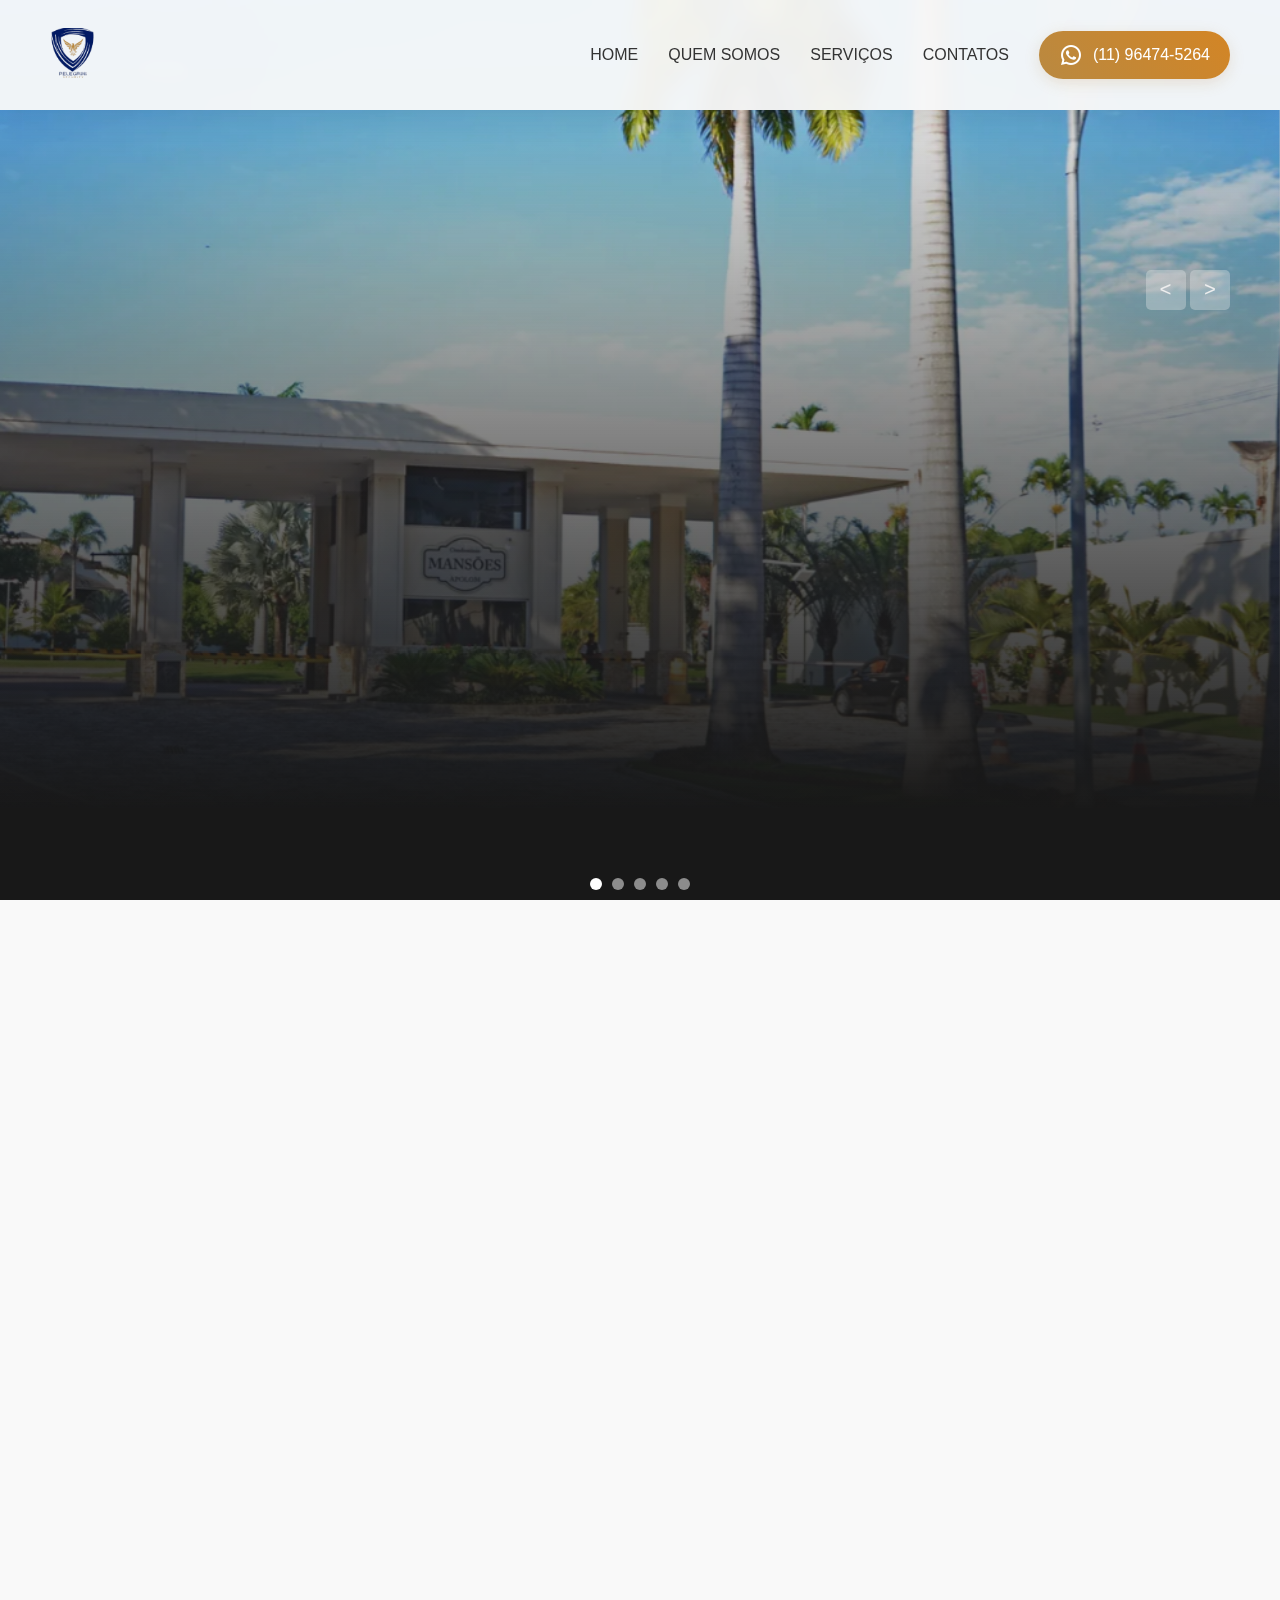
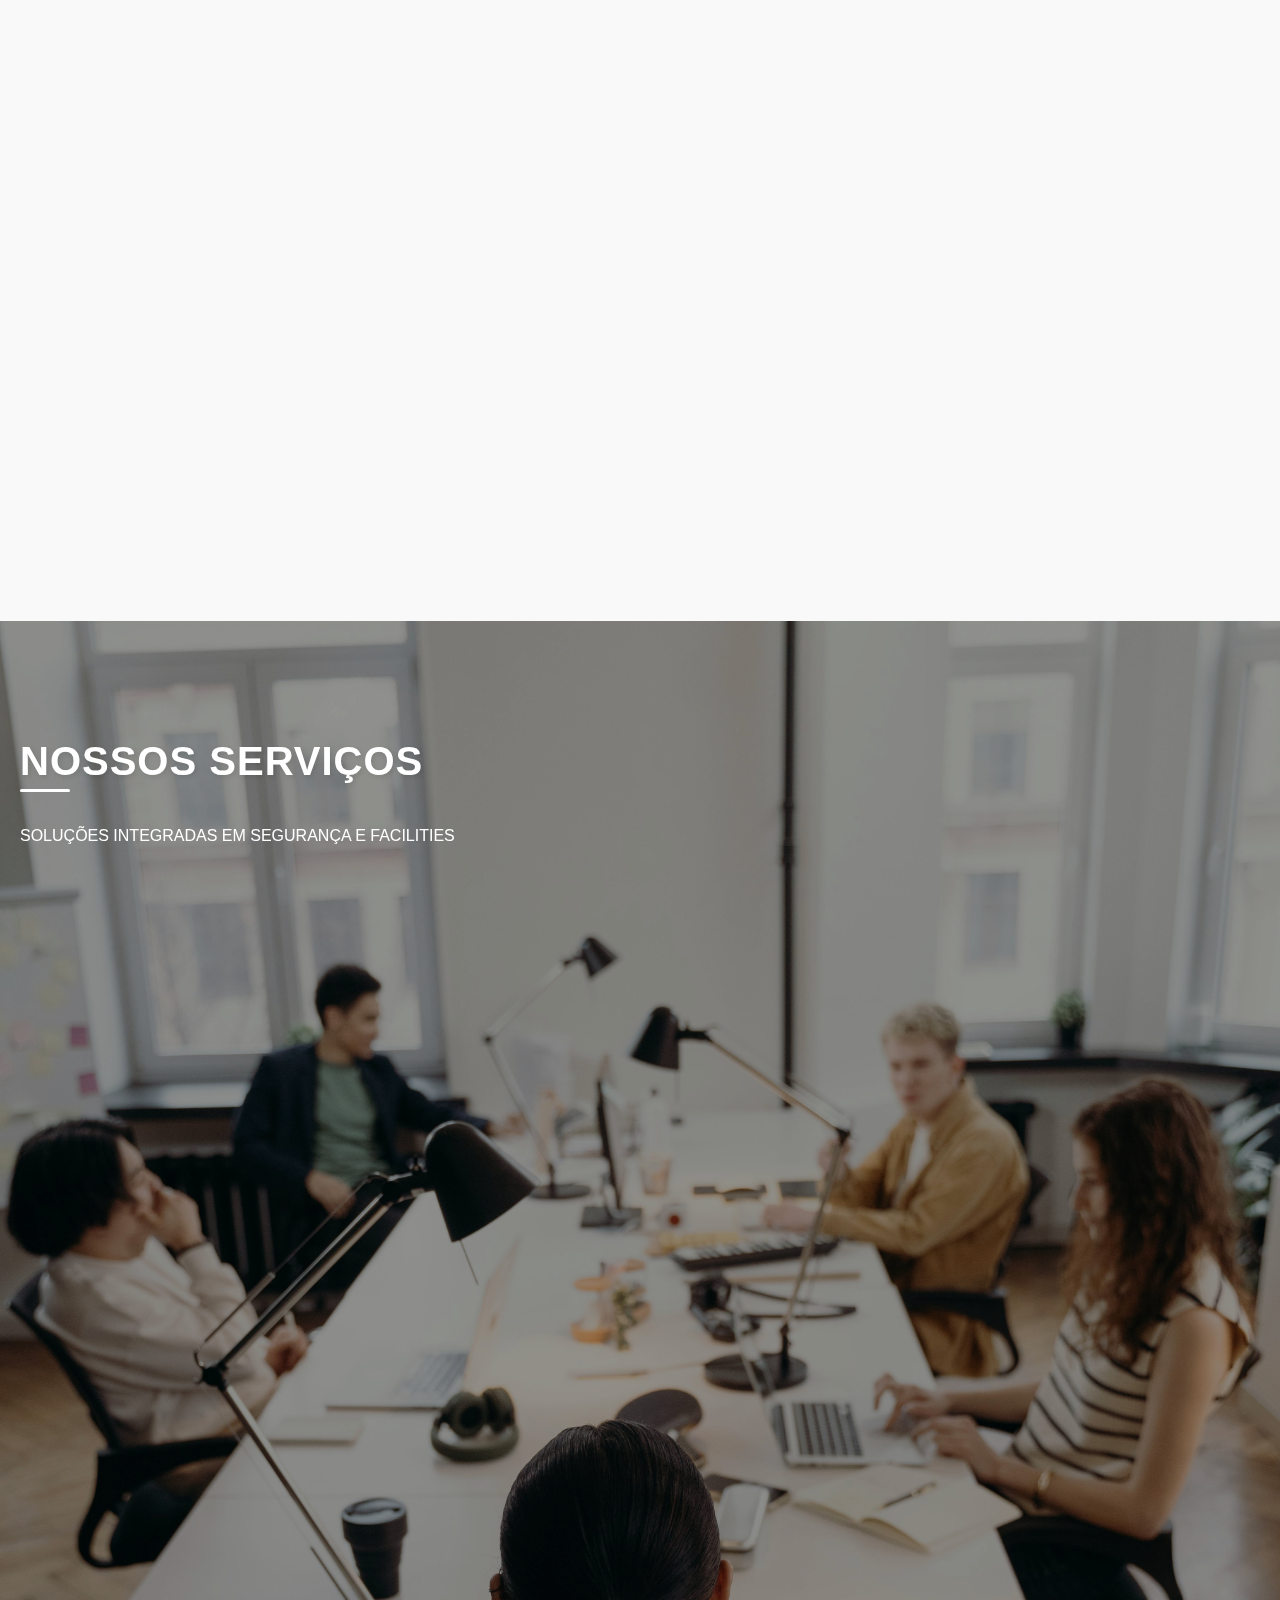
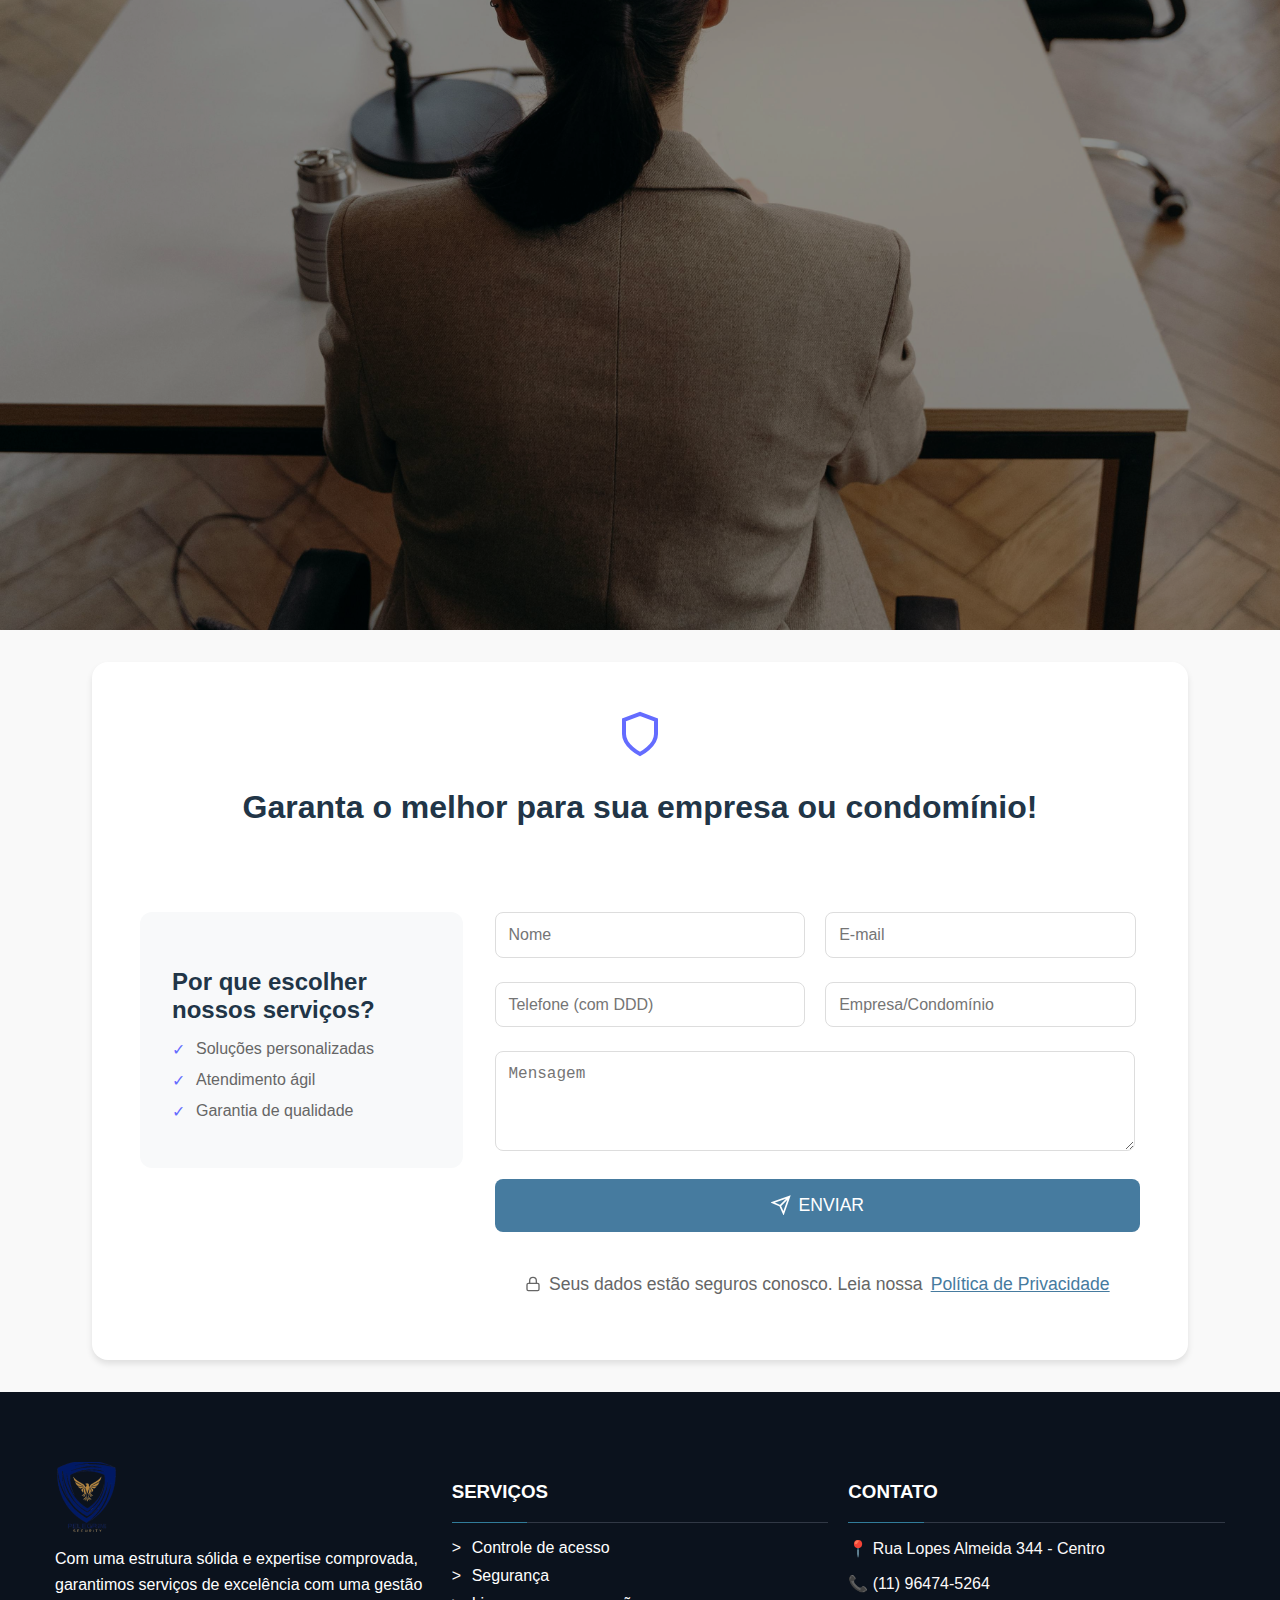
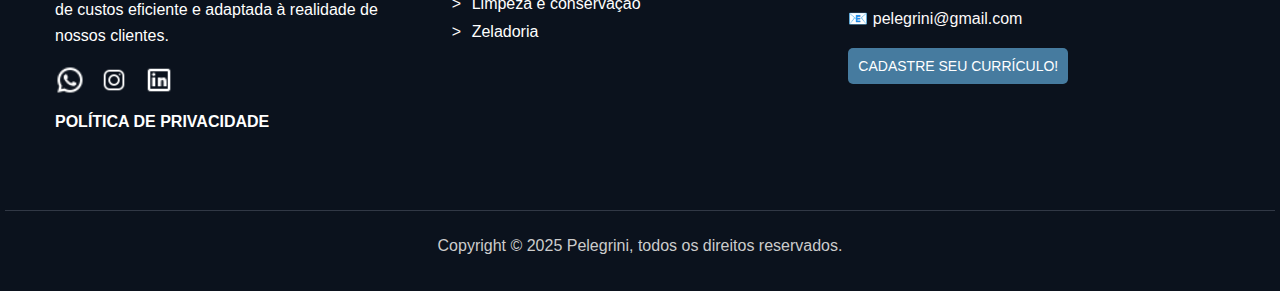
<file: index.html>
<!DOCTYPE html>
<html lang="pt-br">
<head>
    <meta charset="UTF-8">
    <meta name="viewport" content="width=device-width, initial-scale=1.0">
    <meta name="description" content="Consultoria em segurança para empresas, eventos e condomínios.">
    <title>Pelegrini Consultoria</title>
    <link rel="stylesheet" href="style.css">
</head>
<body>
    <nav class="navbar">
        <a href="index.html">
            <img src="src/pelegrini.png" alt="Logo da Pelegrini Consultoria" class="logo">
        </a>
        <input type="checkbox" id="nav-toggle" class="nav-toggle">
        <label for="nav-toggle" class="nav-toggle-label">
            <span></span>
            <span></span>
            <span></span>
        </label>
        <ul class="nav-menu">
            <li><a href="index.html">HOME</a></li>
            <li><a href="quemsomos.html">QUEM SOMOS</a></li>
            <li><a href="servicos.html">SERVIÇOS</a></li>
            <li><a href="contato.html">CONTATOS</a></li>
            <li>
                <button class="whatsapp-btn">
                    <img src="src/zap.png" alt="WhatsApp"> (11) 96474-5264
                </button>
            </li>
        </ul>
    </nav>
 <!-- Seção Hero -->
<div class="slider">
    <!-- Lista de Itens -->
    <div class="list">
        <div class="item active">
            <img src="src/inicio.png" alt="Imagem de segurança">
            <div class="content">
                <p>Proteção Total</p>
                <h2>Soluções de Segurança Personalizadas</h2>
                <p>
                    Garantimos a proteção de seus bens e tranquilidade para sua família ou empresa. 
                    Oferecemos tecnologia de ponta e profissionais altamente qualificados.
                </p>
            </div>
        </div>
        <div class="item">
            <img src="src/inicio2.png" alt="Monitoramento 24h">
            <div class="content">
                <p>Monitoramento Inteligente</p>
                <h2>Proteção 24 Horas Por Dia</h2>
                <p>
                    Nossos sistemas de vigilância são projetados para funcionar o tempo todo, garantindo 
                    que você tenha segurança ininterrupta onde mais precisa.
                </p>
            </div>
        </div>
        <div class="item">
            <img src="src/inicio3.png" alt="Equipe treinada">
            <div class="content">
                <p>Equipe Treinada</p>
                <h2>Profissionais Altamente Qualificados</h2>
                <p>
                    Contamos com uma equipe experiente e capacitada para proteger o que mais importa para você. 
                    Confiança e eficiência garantidas.
                </p>
            </div>
        </div>
        <div class="item">
            <img src="src/inicio2.png" alt="Soluções modernas">
            <div class="content">
                <p>Alta Tecnologia</p>
                <h2>Soluções Modernas e Confiáveis</h2>
                <p>
                    Desde câmeras inteligentes até sistemas avançados de controle de acesso, 
                    oferecemos as melhores soluções em segurança do mercado.
                </p>
            </div>
        </div>
        <div class="item">
            <img src="src/inicio.png" alt="Atendimento personalizado">
            <div class="content">
                <p>Atendimento Exclusivo</p>
                <h2>Segurança Sob Medida Para Você</h2>
                <p>
                    Oferecemos consultoria personalizada para identificar e implementar as 
                    melhores estratégias de proteção para suas necessidades.
                </p>
            </div>
        </div>
    </div>
    <!-- Botões de Navegação -->
    <div class="arrows">
        <button id="prev" aria-label="Slide anterior"><</button>
        <button id="next" aria-label="Próximo slide">></button>
    </div>
    <!-- Miniaturas -->
    <div class="thumbnail">
        <div class="carousel-indicators">
            <span class="indicator active" data-index="0"></span>
            <span class="indicator" data-index="1"></span>
            <span class="indicator" data-index="2"></span>
            <span class="indicator" data-index="3"></span>
            <span class="indicator" data-index="4"></span>
        </div>
    </div>
</div>

    
<!-- Substituir a seção sobre existente por esta -->
<section class="sobre">
    <div class="sobre-container">
        <div class="sobre-content">
            <p class="sobre-subtitle">Quem Somos</p>
            <h2>Excelência em Consultoria de Segurança</h2>
            <p class="sobre-text">A Pelegrini Consultoria é referência em soluções integradas de segurança, oferecendo serviços especializados para empresas, condomínios e eventos. Com uma equipe altamente qualificada e anos de experiência no mercado, garantimos a proteção e tranquilidade que seu negócio precisa.</p>
            
            <div class="sobre-features">
                <div class="feature-item">
                    <div class="feature-icon">🛡️</div>
                    <div class="feature-content">
                        <h3>Segurança Especializada</h3>
                        <p>Proteção personalizada para cada tipo de necessidade</p>
                    </div>
                </div>
                
                <div class="feature-item">
                    <div class="feature-icon">👥</div>
                    <div class="feature-content">
                        <h3>Equipe Qualificada</h3>
                        <p>Profissionais treinados e certificados</p>
                    </div>
                </div>
                
                <div class="feature-item">
                    <div class="feature-icon">📊</div>
                    <div class="feature-content">
                        <h3>Gestão Eficiente</h3>
                        <p>Controle e monitoramento em tempo real</p>
                    </div>
                </div>
                
                <div class="feature-item">
                    <div class="feature-icon">🎯</div>
                    <div class="feature-content">
                        <h3>Soluções Sob Medida</h3>
                        <p>Projetos adaptados à sua realidade</p>
                    </div>
                </div>
            </div>
            <a href="#descubra-mais" class="feature-button">Descubra mais →</a>
        </div>
        
        <div class="sobre-image">
            <img src="src/opa.jpg" alt="Segurança Corporativa">
        </div>
    </div>

</section>

   <!-- Serviços -->
<section class="tab" id="project">
    <div class="container">
        <h2 id="conteiner-title">Nossos Serviços</h2>
        <p id ="conteiner-p">SOLUÇÕES INTEGRADAS EM SEGURANÇA E FACILITIES</p>
        <div class="list">
            <div class="item">
                <img src="src/seguranca.png" alt="Segurança Empresarial">
                <div class="index">01</div>
                <div class="name">Segurança Empresarial</div>
                <div class="des">
                    Soluções completas de segurança para empresas, incluindo controle de acesso, monitoramento 24/7 e equipe especializada para proteção patrimonial e pessoal.
                </div>
            </div>

            <div class="item">
                <img src="src/seguranca.png" alt="Segurança Condominial">
                <div class="index">02</div>
                <div class="name">Segurança Condominial</div>
                <div class="des">
                    Proteção integrada para condomínios residenciais e comerciais, com portaria remota, rondas programadas e sistema de CFTV de última geração.
                </div>
            </div>

            <div class="item">
                <img src="src/seguranca.png" alt="Segurança para Eventos">
                <div class="index">03</div>
                <div class="name">Segurança para Eventos</div>
                <div class="des">
                    Planejamento e execução de segurança para eventos corporativos, shows e convenções, com equipe treinada e coordenação especializada.
                </div>
            </div>

            <div class="item">
                <img src="src/seguranca.png" alt="Consultoria em Segurança">
                <div class="index">04</div>
                <div class="name">Consultoria Especializada</div>
                <div class="des">
                    Análise de riscos, desenvolvimento de procedimentos e treinamento de equipes para implementação de protocolos de segurança eficientes.
                </div>
            </div>

            <div class="item">
                <img src="src/seguranca.png" alt="Tecnologia em Segurança">
                <div class="index">05</div>
                <div class="name">Tecnologia Avançada</div>
                <div class="des">
                    Implementação de soluções tecnológicas de ponta, incluindo sistemas de alarme, controle de acesso biométrico e monitoramento inteligente.
                </div>
            </div>

            <div class="item">
                <img src="src/seguranca.png" alt="Tecnologia em Segurança">
                <div class="index">06</div>
                <div class="name">Controle de acesso</div>
                <div class="des">
                    Implementação de soluções tecnológicas de ponta, incluindo sistemas de alarme, controle de acesso biométrico e monitoramento inteligente.
                </div>
            </div>  
            <div class="item">
                <img src="src/seguranca.png" alt="Tecnologia em Segurança">
                <div class="index">07</div>
                <div class="name">Zeladoria</div>
                <div class="des">
                    Implementação de soluções tecnológicas de ponta, incluindo sistemas de alarme, controle de acesso biométrico e monitoramento inteligente.
                </div>
            </div>
            <div class="item">
                <img src="src/seguranca.png" alt="Tecnologia em Segurança">
                <div class="index">08</div>
                <div class="name">Limpeza e conservação</div>
                <div class="des">
                    Implementação de soluções tecnológicas de ponta, incluindo sistemas de alarme, controle de acesso biométrico e monitoramento inteligente.
                </div>
            </div>
        </div>
    </div>
</section>

   <section class="contact-section">
  <div class="header">
    <div class="icon-wrapper">
      <svg class="shield-icon" viewBox="0 0 24 24" fill="none" stroke="currentColor" stroke-width="2">
        <path d="M12 22s8-4 8-10V5l-8-3-8 3v7c0 6 8 10 8 10z" />
      </svg>
    </div>
    <h2>Garanta o melhor para sua empresa ou condomínio!</h2>
    <p>Solicite uma proposta personalizada e aproveite nossas soluções.</p>
  </div>

  <!-- Container principal -->
  <div class="content-wrapper">
    <!-- Elementos adicionais -->
    <div class="extra-content">
      <h3>Por que escolher nossos serviços?</h3>
      <ul>
        <li>Soluções personalizadas</li>
        <li>Atendimento ágil</li>
        <li>Garantia de qualidade</li>
      </ul>
    </div>

    <!-- Formulário -->
    <div class="form-wrapper">
      <form class="contact-form" id="contactForm">
        <div class="input-row">
          <div class="input-group">
            <input type="text" name="name" required placeholder="Nome">
          </div>
          <div class="input-group">
            <input type="email" name="email" required placeholder="E-mail">
          </div>
        </div>

        <div class="input-row">
          <div class="input-group">
            <input type="tel" name="phone" required placeholder="Telefone (com DDD)">
          </div>
          <div class="input-group">
            <input type="text" name="company" required placeholder="Empresa/Condomínio">
          </div>
        </div>

        <div class="input-group">
          <textarea name="message" required placeholder="Mensagem" rows="4"></textarea>
        </div>

        <button type="submit" class="submit-button">
          <svg class="send-icon" viewBox="0 0 24 24" fill="none" stroke="currentColor" stroke-width="2">
            <path d="M22 2L11 13M22 2l-7 20-4-9-9-4 20-7z" />
          </svg>
          ENVIAR
        </button>

        <p class="privacy-notice">
          <svg class="lock-icon" viewBox="0 0 24 24" fill="none" stroke="currentColor" stroke-width="2">
            <rect x="3" y="11" width="18" height="11" rx="2" ry="2"></rect>
            <path d="M7 11V7a5 5 0 0110 0v4"></path>
          </svg>
          Seus dados estão seguros conosco. Leia nossa
          <a href="politica.html" class="privacy-link">Política de Privacidade</a>
        </p>
      </form>
    </div>
  </div>
</section>

    <!-- Rodapé -->
    <footer class="footer">
        <div class="footer-container">
            <div class="footer-left">
                <img src="src/pelegrini.png" alt="Logo da Pelegrini Consultoria" class="footer-logo">
                <p>Com uma estrutura sólida e expertise comprovada, garantimos serviços de excelência com uma gestão de custos eficiente e adaptada à realidade de nossos clientes.</p>
                <div class="social-icons">
                    <a href="#"><img src="src/zap.png" alt="Facebook"></a>
                    <a href="#"><img src="src/instagram.png" alt="Instagram"></a>
                    <a href="#"><img src="src/linkedin.png" alt="LinkedIn"></a>
                </div>
                <p class="privacy-policy"><a href="politica.html">POLÍTICA DE PRIVACIDADE</a></p>
            </div>
            <div class="footer-middle">
                <h3>SERVIÇOS</h3>
                <div class="footer-divider-middle-wrapper">
                    <div class="footer-divider-middle"></div>
                    <div class="footer-divider-middle-rest"></div>
                </div>                              
                <ul>
                    <li>Controle de acesso</li>
                    <li>Segurança</li>
                    <li>Limpeza e conservação</li>
                    <li>Zeladoria</li>
                </ul>
            </div>
            <div class="footer-right">
                <h3>CONTATO</h3>
                <div class="footer-divider-right-wrapper">
                    <div class="footer-divider-right"></div>
                    <div class="footer-divider-right-rest"></div>
                </div>                 <p>📍 Rua Lopes Almeida 344 - Centro</p>
                <p>📞 (11) 96474-5264</p>
                <p>📧 pelegrini@gmail.com</p>
                <button class="curriculo-btn"><a href="curriculo.html">CADASTRE SEU CURRÍCULO!</a></button>
            </div>
        </div>
        <div class="footer-divider"></div> <!-- Linha decorativa -->
        <div class="footer-bottom">
            <p>Copyright &copy; 2025 Pelegrini, todos os direitos reservados.</p>
        </div>
    </footer>
    <script src="js/main.js" ></script>

</body>
</html>
</file>
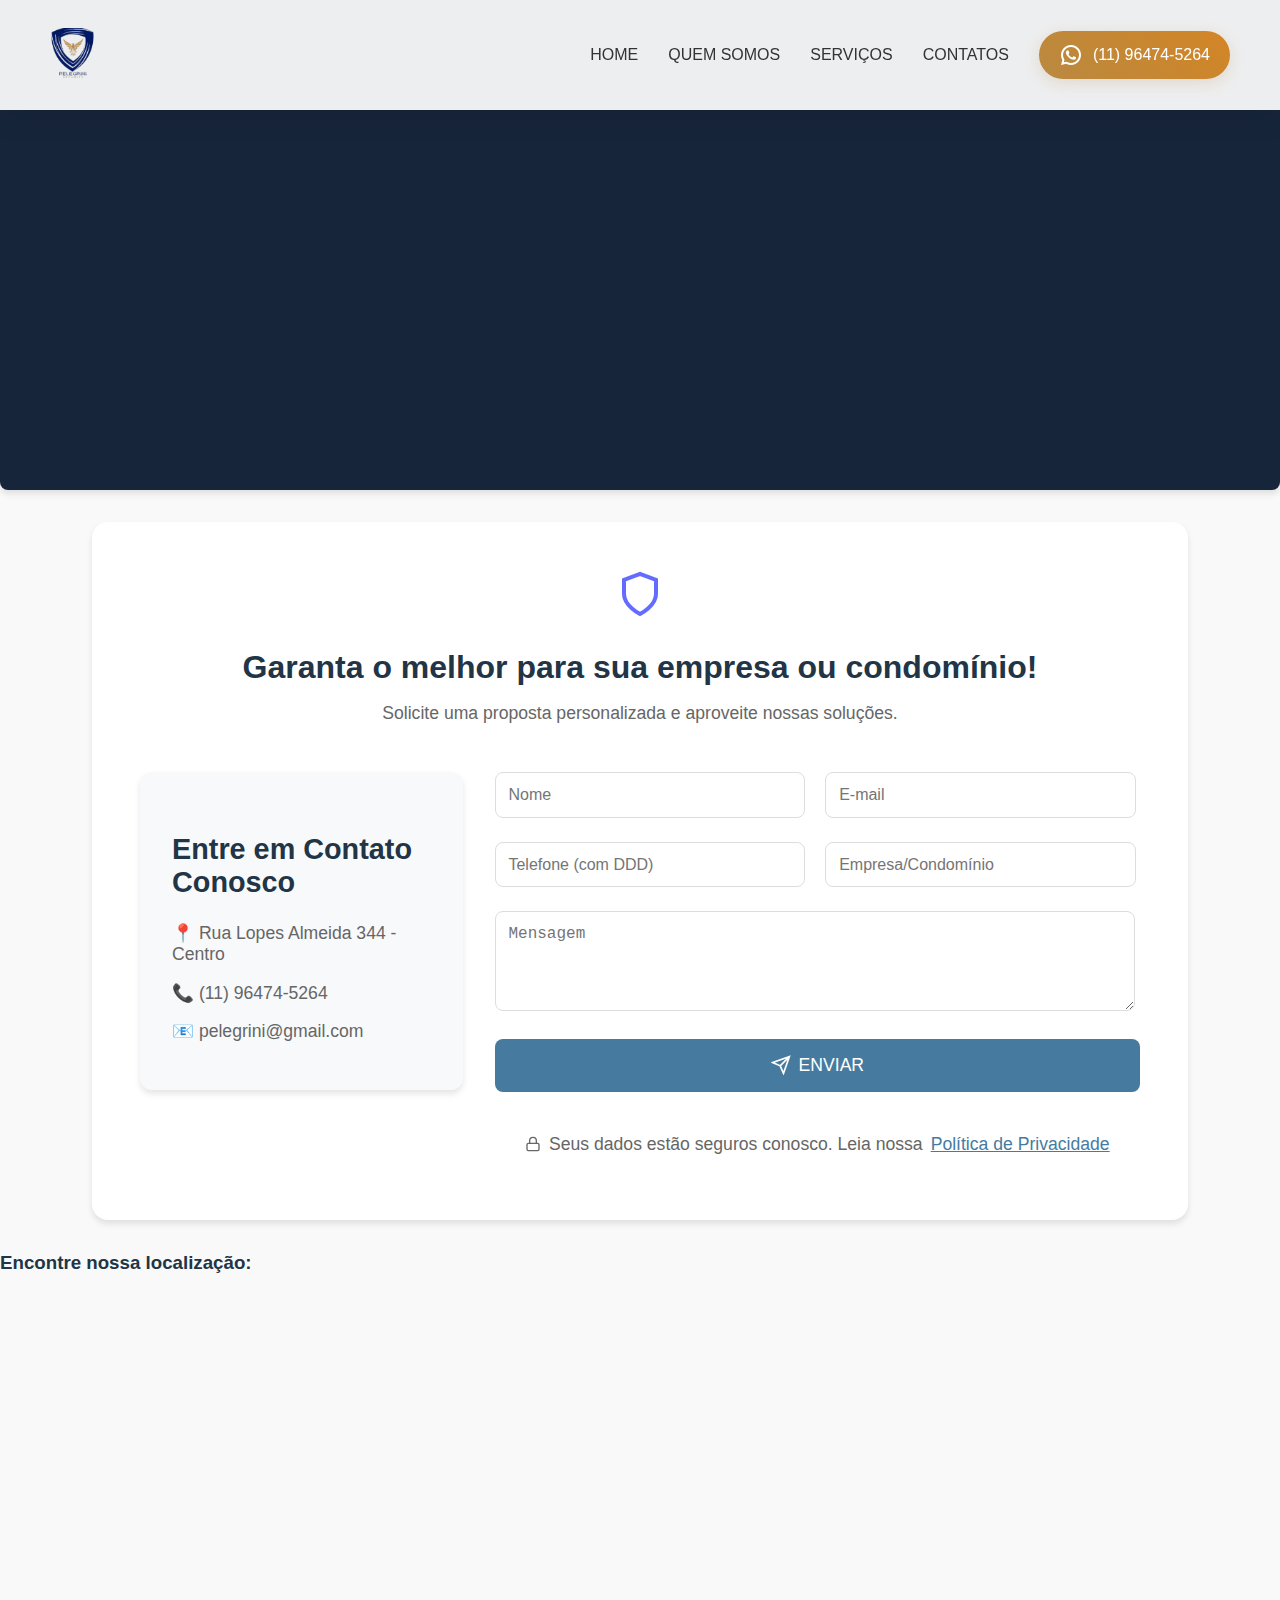
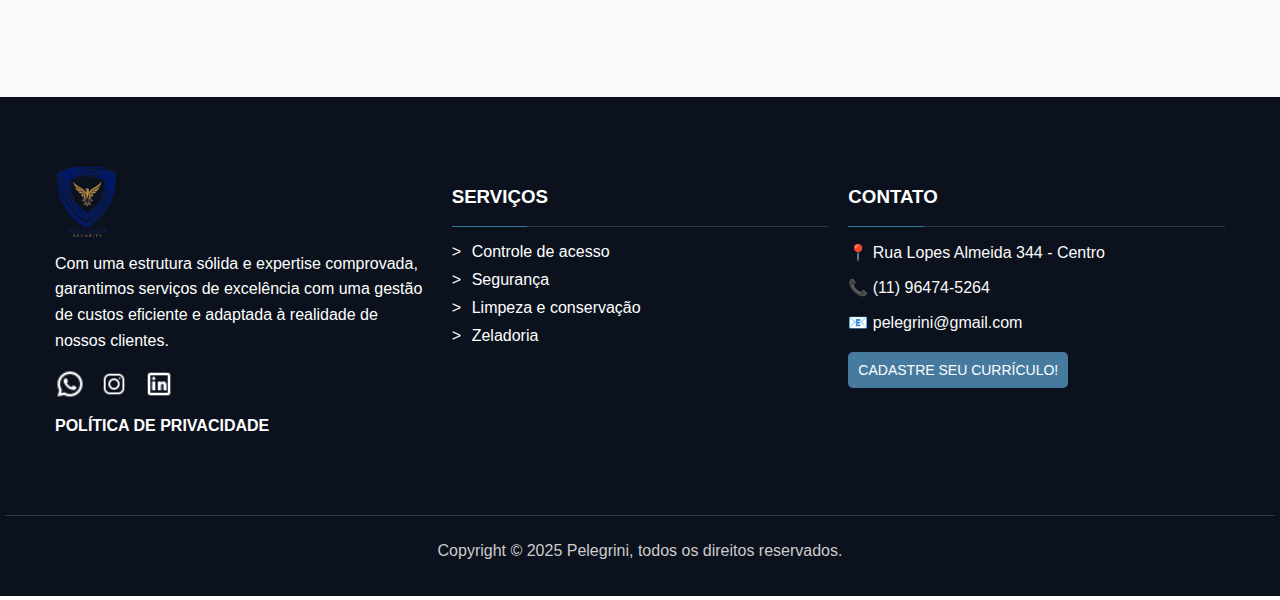
<file: contato.html>
<!DOCTYPE html>
<html lang="en">
    <head>
        <meta charset="UTF-8">
        <meta name="viewport" content="width=device-width, initial-scale=1.0">
        <meta name="description" content="Consultoria em segurança para empresas, eventos e condomínios.">
        <title>Pelegrini Consultoria</title>
        <link rel="stylesheet" href="style.css">
    </head>
    <body>
        <!-- Navegação -->
        <nav class="navbar">
            <a href="index.html">
                <img src="src/pelegrini.png" alt="Logo da Pelegrini Consultoria" class="logo">
            </a>            
            <input type="checkbox" id="nav-toggle" class="nav-toggle">
            <label for="nav-toggle" class="nav-toggle-label">
                <span></span>
                <span></span>
                <span></span>
            </label>
            <ul class="nav-menu">
                <li><a href="index.html">HOME</a></li>
                <li><a href="quemsomos.html">QUEM SOMOS</a></li>
                <li><a href="servicos.html">SERVIÇOS</a></li>
                <li><a href="contato.html">CONTATOS</a></li>
                <li>
                    <button class="whatsapp-btn">
                        <img src="src/zap.png" alt="WhatsApp"> (11) 96474-5264
                    </button>
                </li>
            </ul>
        </nav>
    <!-- Seção Hero -->
    <div class="Contact">
        <div class="breadcrumb">
            <p>Home <span class="arrowww">></span> Contato</p>
        </div>
        <div class="content">
            <p>Contato</p>
        </div>
    </div>
    

        <!-- Container principal -->
        <section class="contact-section">
            <div class="header">
              <div class="icon-wrapper">
                <svg class="shield-icon" viewBox="0 0 24 24" fill="none" stroke="currentColor" stroke-width="2">
                  <path d="M12 22s8-4 8-10V5l-8-3-8 3v7c0 6 8 10 8 10z" />
                </svg>
              </div>
              <h2>Garanta o melhor para sua empresa ou condomínio!</h2>
              <p>Solicite uma proposta personalizada e aproveite nossas soluções.</p>
            </div>
          
            <!-- Container principal -->
            <div class="content-wrapper">
              <!-- Elementos adicionais -->
              <div class="contact-info">
                <h3>Entre em Contato Conosco</h3>
                <p>📍 Rua Lopes Almeida 344 - Centro</p>
                <p>📞 (11) 96474-5264</p>
                <p>📧 pelegrini@gmail.com</p>
              </div>
          
              <!-- Formulário -->
              <div class="form-wrapper">
                <form class="contact-form" id="contactForm">
                  <div class="input-row">
                    <div class="input-group">
                      <input type="text" name="name" required placeholder="Nome">
                    </div>
                    <div class="input-group">
                      <input type="email" name="email" required placeholder="E-mail">
                    </div>
                  </div>
          
                  <div class="input-row">
                    <div class="input-group">
                      <input type="tel" name="phone" required placeholder="Telefone (com DDD)">
                    </div>
                    <div class="input-group">
                      <input type="text" name="company" required placeholder="Empresa/Condomínio">
                    </div>
                  </div>
          
                  <div class="input-group">
                    <textarea name="message" required placeholder="Mensagem" rows="4"></textarea>
                  </div>
          
                  <button type="submit" class="submit-button">
                    <svg class="send-icon" viewBox="0 0 24 24" fill="none" stroke="currentColor" stroke-width="2">
                      <path d="M22 2L11 13M22 2l-7 20-4-9-9-4 20-7z" />
                    </svg>
                    ENVIAR
                  </button>
          
                  <p class="privacy-notice">
                    <svg class="lock-icon" viewBox="0 0 24 24" fill="none" stroke="currentColor" stroke-width="2">
                      <rect x="3" y="11" width="18" height="11" rx="2" ry="2"></rect>
                      <path d="M7 11V7a5 5 0 0110 0v4"></path>
                    </svg>
                    Seus dados estão seguros conosco. Leia nossa
                    <a href="politica.html" class="privacy-link">Política de Privacidade</a>
                  </p>
                </form>
              </div>                
            </div>
          </section>
        
          <section class="location-section">
            <h3>Encontre nossa localização:</h3>
            <iframe src="https://www.google.com/maps/embed?pb=!1m18!1m12!1m3!1d117358.91638504268!2d-46.98910222463153!3d-23.18967710240334!2m3!1f0!2f0!3f0!3m2!1i1024!2i768!4f13.1!3m3!1m2!1s0x94cf24293cc00531%3A0xf686a1c1163c6bbb!2zSnVuZGlhw60gLSBBZ2xvbWVyYcOnw6NvIFVyYmFuYSBkZSBKdW5kaWHDrSwgSnVuZGlhw60gLSBTUA!5e0!3m2!1spt-BR!2sbr!4v1738104187879!5m2!1spt-BR!2sbr"
            width="100%" height="400" style="border:0;" allowfullscreen="" loading="lazy"></iframe>
        </section>
    <!-- Rodapé -->
    <footer class="footer">
        <div class="footer-container">
            <div class="footer-left">
                <img src="src/pelegrini.png" alt="Logo da Pelegrini Consultoria" class="footer-logo">
                <p>Com uma estrutura sólida e expertise comprovada, garantimos serviços de excelência com uma gestão de custos eficiente e adaptada à realidade de nossos clientes.</p>
                <div class="social-icons">
                    <a href="#"><img src="src/zap.png" alt="Facebook"></a>
                    <a href="#"><img src="src/instagram.png" alt="Instagram"></a>
                    <a href="#"><img src="src/linkedin.png" alt="LinkedIn"></a>
                </div>
                <p class="privacy-policy"><a href="politica.html">POLÍTICA DE PRIVACIDADE</a></p>
            </div>
            <div class="footer-middle">
                <h3>SERVIÇOS</h3>
                <div class="footer-divider-middle-wrapper">
                    <div class="footer-divider-middle"></div>
                    <div class="footer-divider-middle-rest"></div>
                </div>                              
                <ul>
                    <li>Controle de acesso</li>
                    <li>Segurança</li>
                    <li>Limpeza e conservação</li>
                    <li>Zeladoria</li>
                </ul>
            </div>
            <div class="footer-right">
                <h3>CONTATO</h3>
                <div class="footer-divider-right-wrapper">
                    <div class="footer-divider-right"></div>
                    <div class="footer-divider-right-rest"></div>
                </div>                 
                <p>📍 Rua Lopes Almeida 344 - Centro</p>
                <p>📞 (11) 96474-5264</p>
                <p>📧 pelegrini@gmail.com</p>
                <button class="curriculo-btn"><a href="curriculo.html">CADASTRE SEU CURRÍCULO!</a></button>
            </div>
        </div>
        <div class="footer-divider"></div> <!-- Linha decorativa -->
        <div class="footer-bottom">
            <p>Copyright &copy; 2025 Pelegrini, todos os direitos reservados.</p>
        </div>
    </footer>
    <script src="js/main.js" defer></script>
    
</body>
</html>
</file>
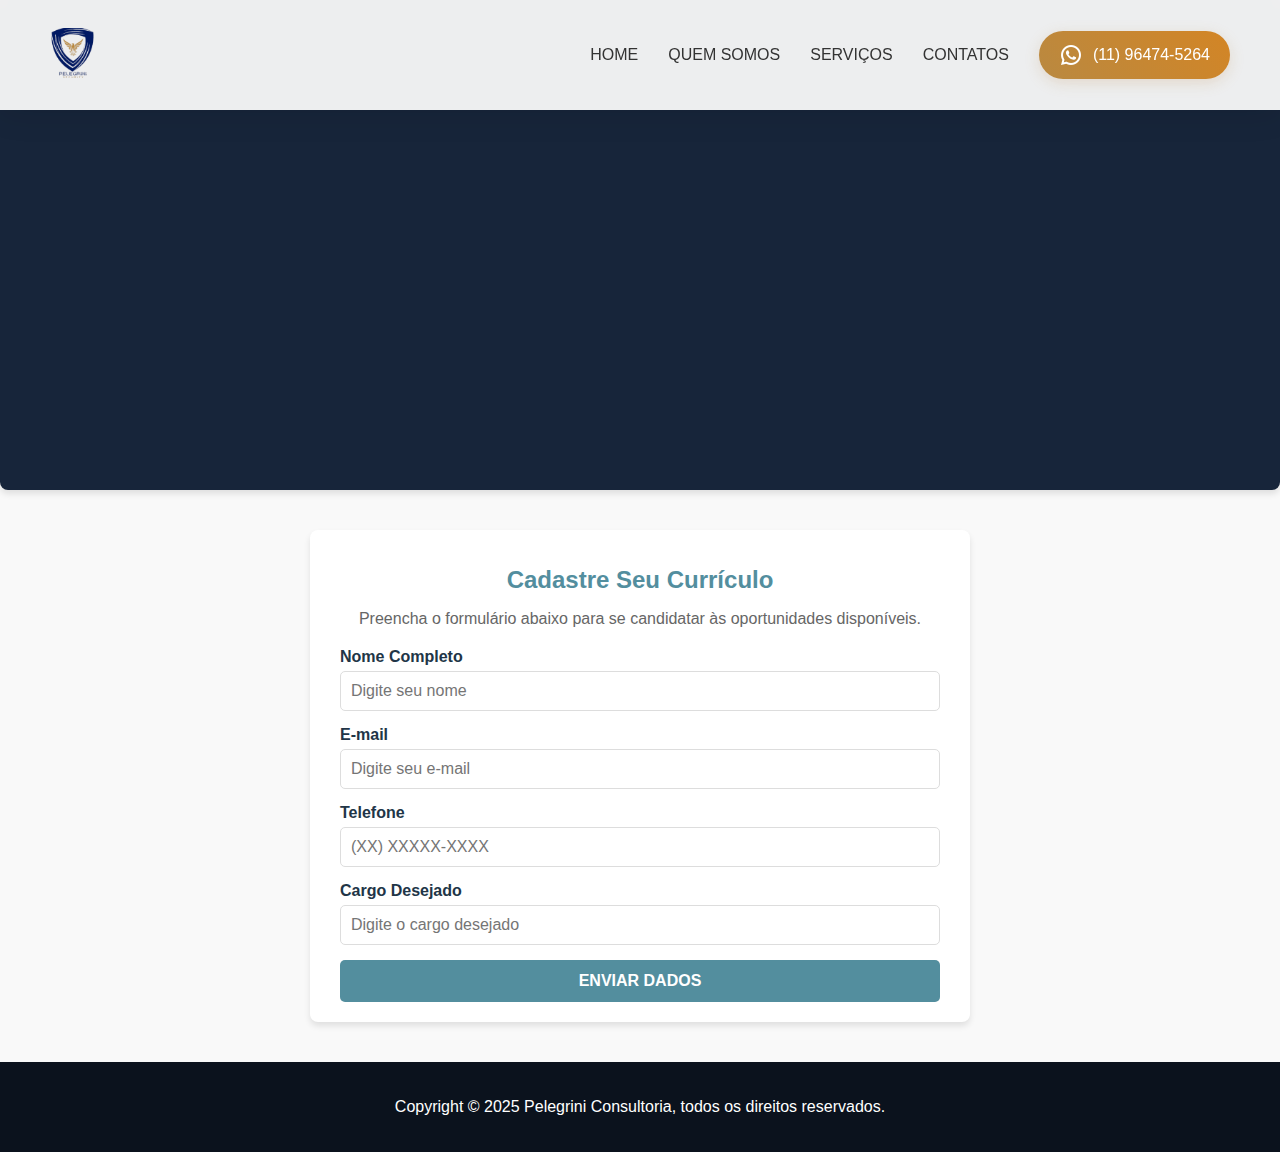
<file: curriculo.html>
<!DOCTYPE html>
<html lang="en">
<head>
    <meta charset="UTF-8">
    <meta name="viewport" content="width=device-width, initial-scale=1.0">
    <meta name="description" content="Área de cadastro de currículo para oportunidades na Pelegrini Consultoria.">
    <title>Cadastro de Currículo - Pelegrini Consultoria</title>
    <link rel="stylesheet" href="style.css">
</head>
<body>
    <!-- Navegação -->
    <nav class="navbar">
        <a href="index.html">
            <img src="src/pelegrini.png" alt="Logo da Pelegrini Consultoria" class="logo">
        </a>
        <input type="checkbox" id="nav-toggle" class="nav-toggle">
        <label for="nav-toggle" class="nav-toggle-label">
            <span></span>
            <span></span>
            <span></span>
        </label>
        <ul class="nav-menu">
            <li><a href="index.html">HOME</a></li>
            <li><a href="quemsomos.html">QUEM SOMOS</a></li>
            <li><a href="servicos.html">SERVIÇOS</a></li>
            <li><a href="contato.html">CONTATOS</a></li>
            <li>
                <button class="whatsapp-btn">
                    <img src="src/zap.png" alt="WhatsApp"> (11) 96474-5264
                </button>
            </li>
        </ul>
    </nav>
    <div class="Contact">
        <div class="breadcrumb">
            <p>Home <span class="arrowww">></span> Currículo</p>
        </div>
        <div class="content">
            <p>Currículo</p>
        </div>
    </div>

    <!-- Seção de cadastro -->
    <section class="form-section">
        <h1>Cadastre Seu Currículo</h1>
        <p>Preencha o formulário abaixo para se candidatar às oportunidades disponíveis.</p>
        <form class="curriculum-form" action="enviar.php" method="POST">
            <div class="form-group">
                <label for="nome">Nome Completo</label>
                <input type="text" id="nome" name="nome" placeholder="Digite seu nome" required>
            </div>
            <div class="form-group">
                <label for="email">E-mail</label>
                <input type="email" id="email" name="email" placeholder="Digite seu e-mail" required>
            </div>
            <div class="form-group">
                <label for="telefone">Telefone</label>
                <input type="tel" id="telefone" name="telefone" placeholder="(XX) XXXXX-XXXX" required>
            </div>
            <div class="form-group">
                <label for="cargo">Cargo Desejado</label>
                <input type="text" id="cargo" name="cargo" placeholder="Digite o cargo desejado" required>
            </div>
            <button type="submit" class="submit-btn">Enviar Dados</button>
        </form>
    </section>

    <!-- Rodapé -->
    <footer class="footer-curriculo">
        <p>Copyright &copy; 2025 Pelegrini Consultoria, todos os direitos reservados.</p>
    </footer>
</body>
</html>
</file>
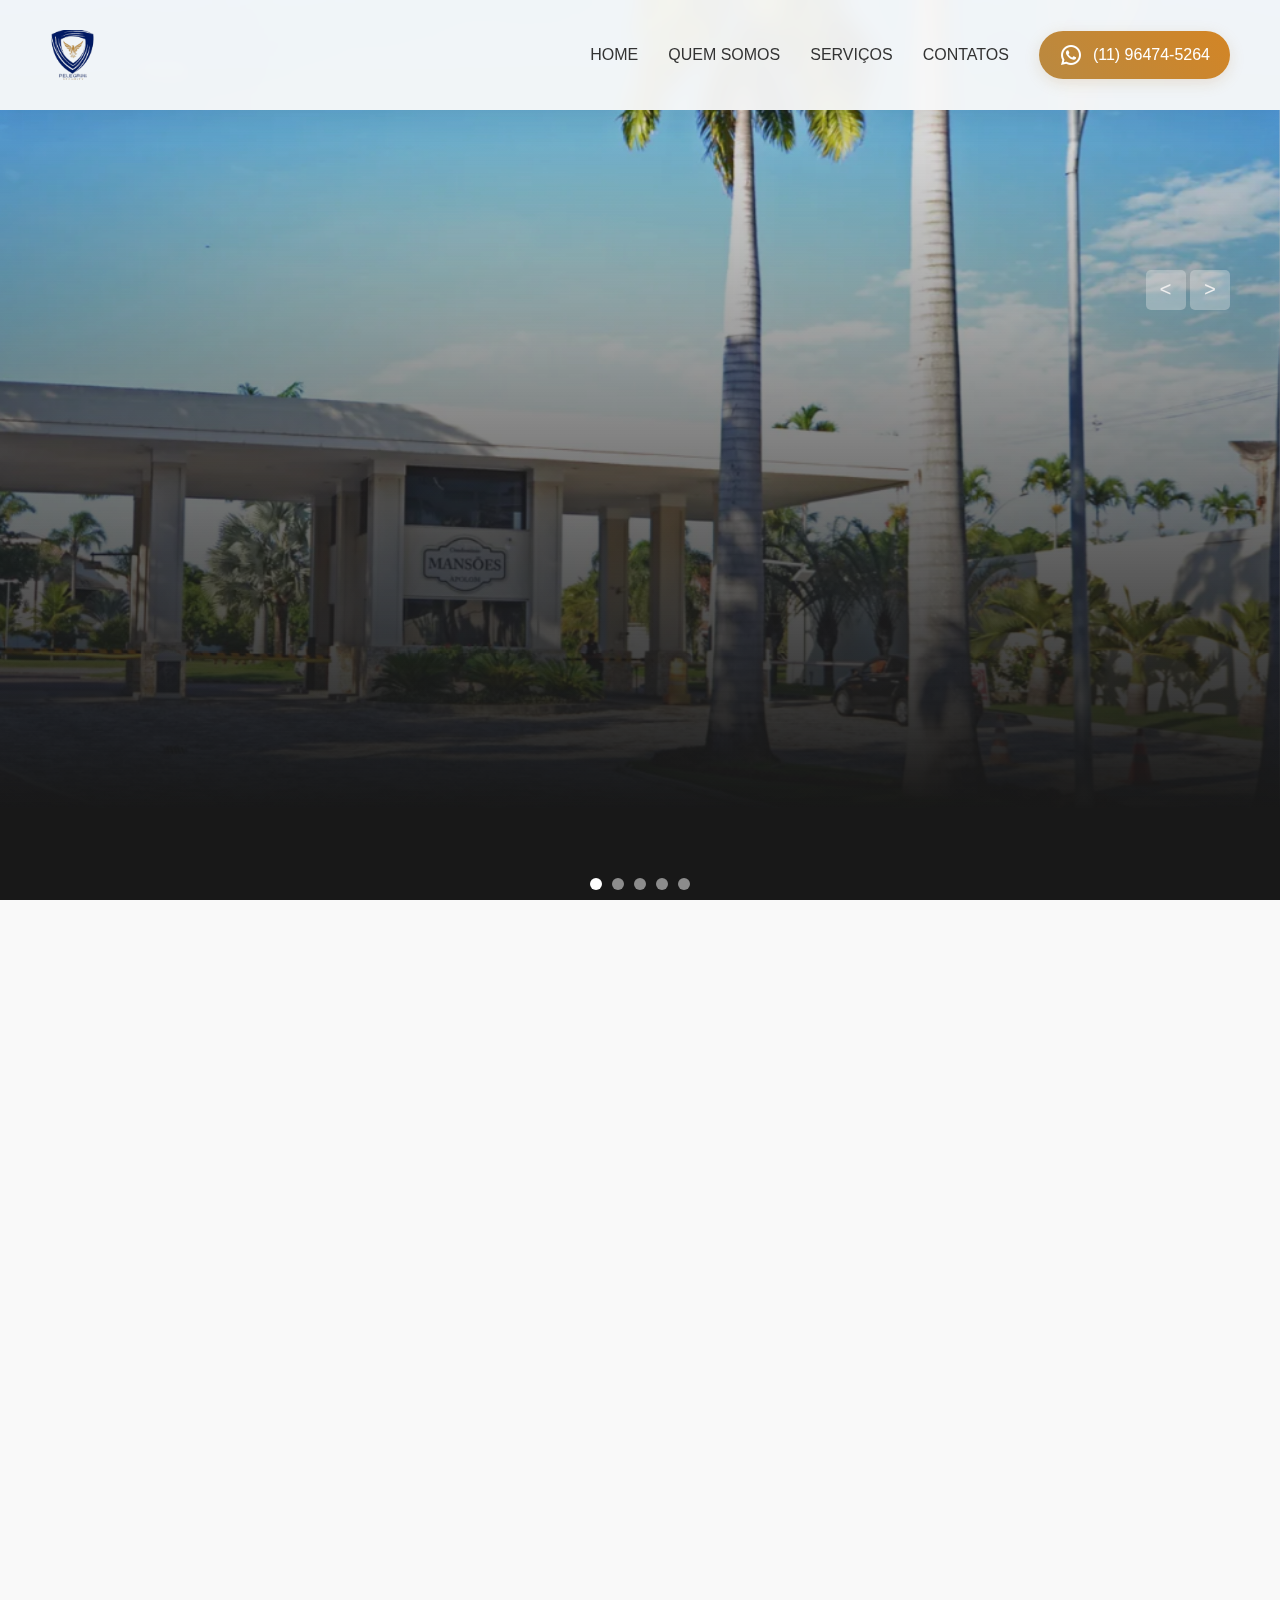
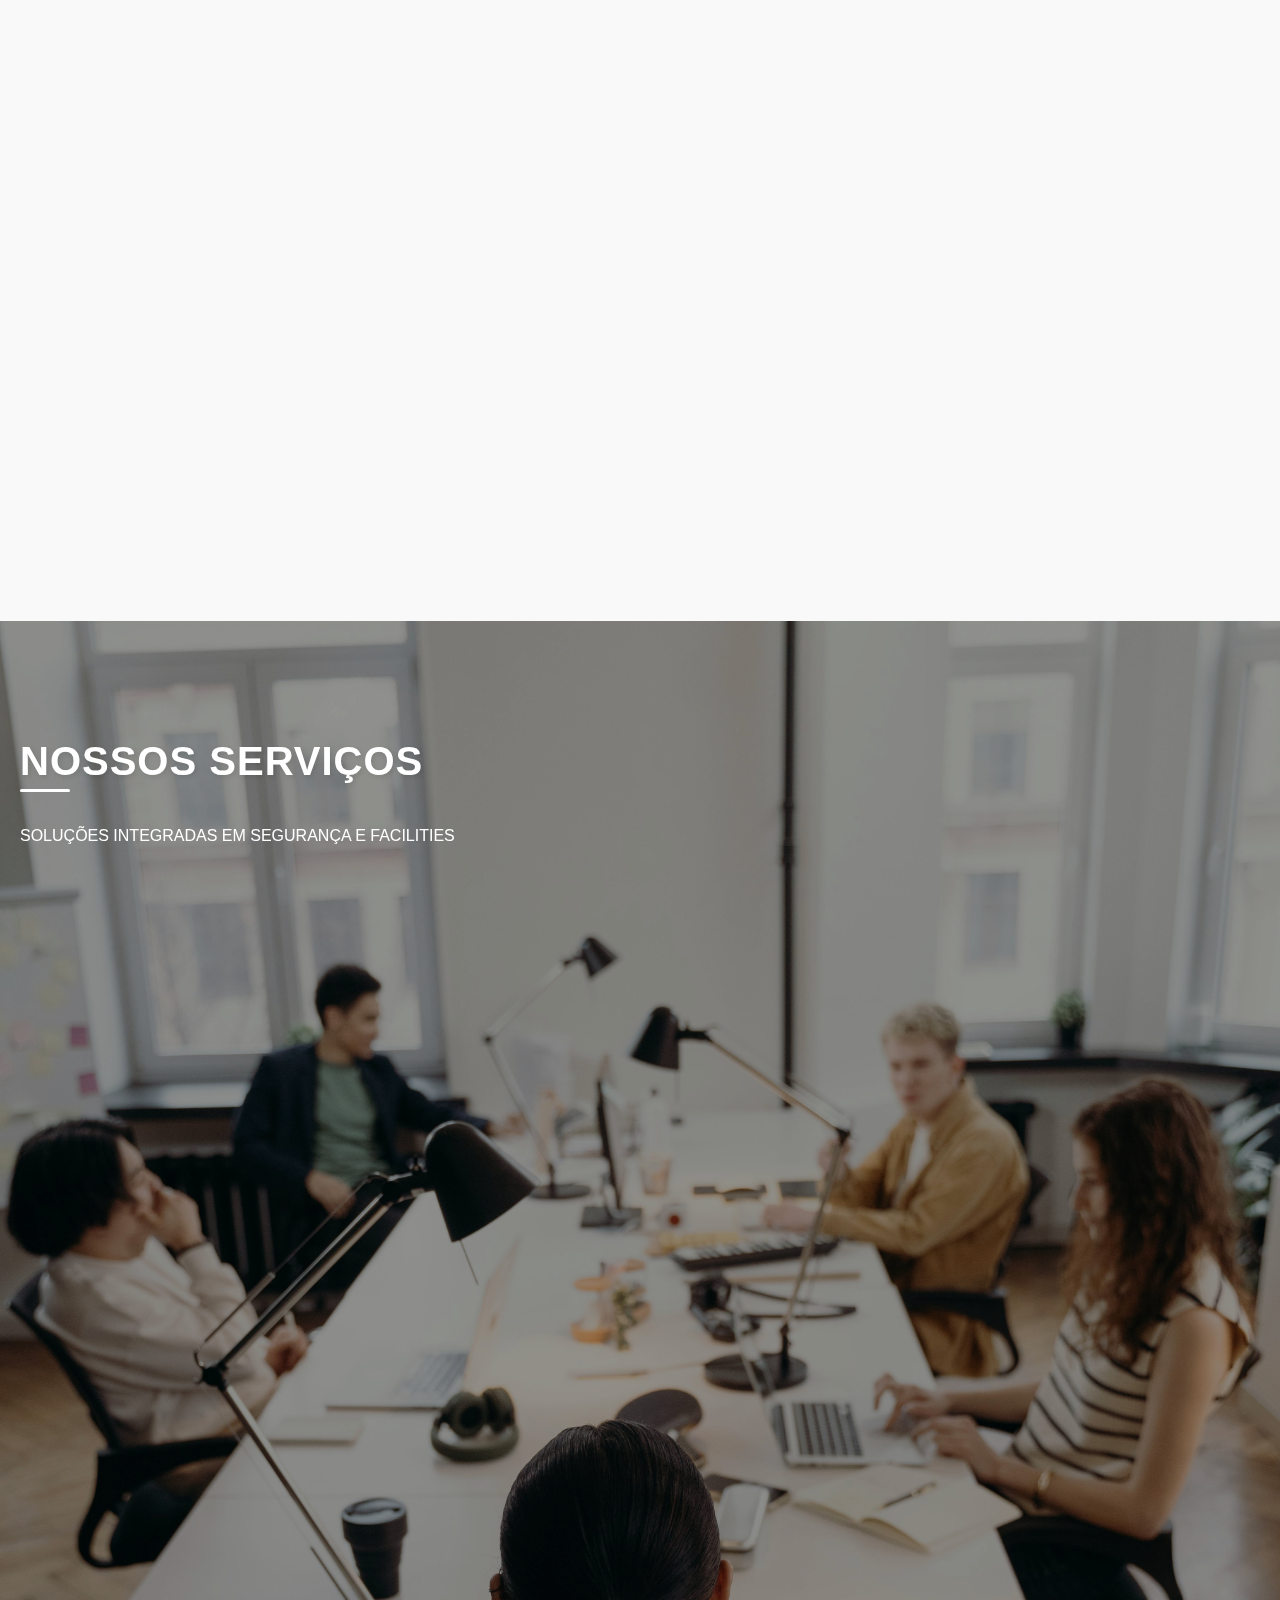
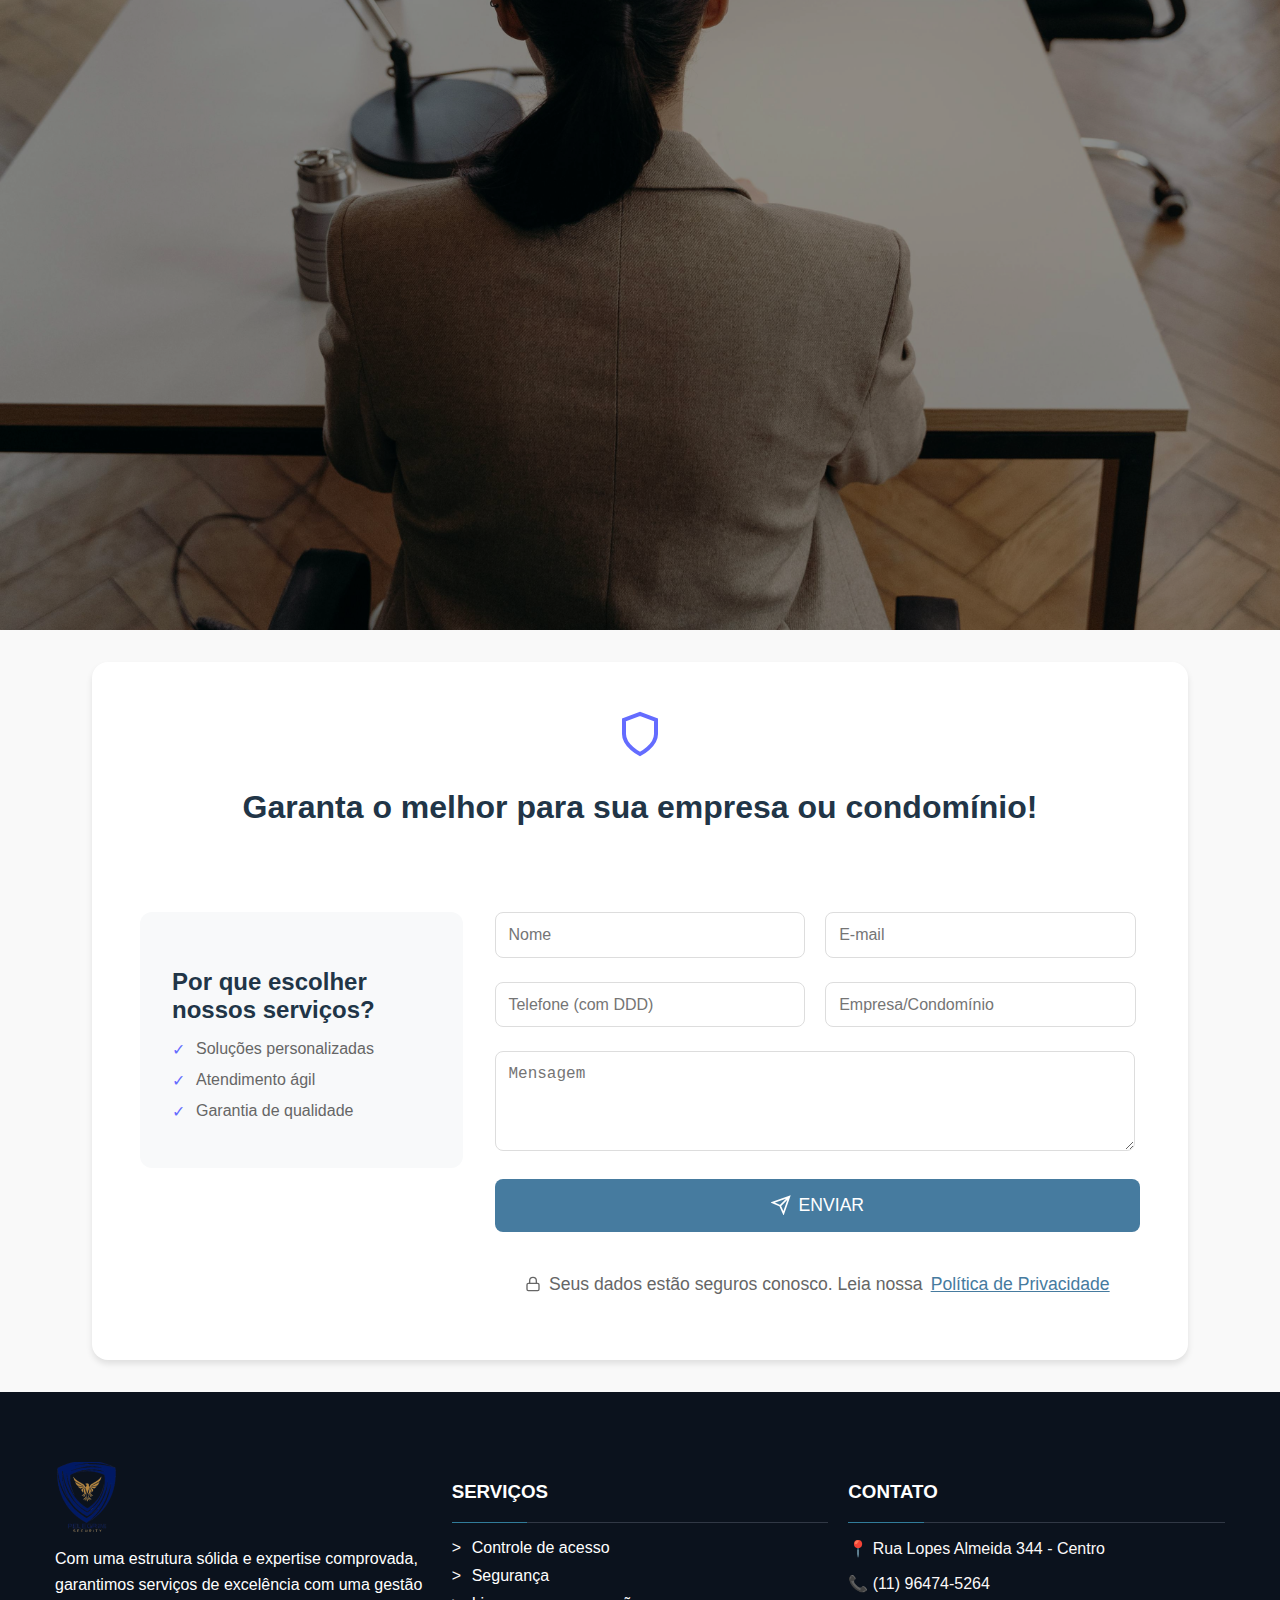
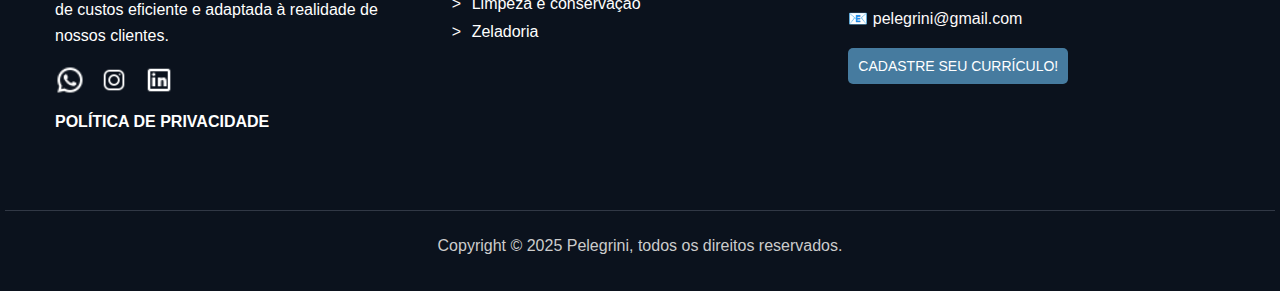
<file: inicio.html>
<!DOCTYPE html>
<html lang="pt-br">
<head>
    <meta charset="UTF-8">
    <meta name="viewport" content="width=device-width, initial-scale=1.0">
    <meta name="description" content="Consultoria em segurança para empresas, eventos e condomínios.">
    <title>Pelegrini Consultoria</title>
    <link rel="stylesheet" href="style.css">
</head>
<body>
    <nav class="navbar">
        <img src="src/pelegrini.png" alt="Logo da Pelegrini Consultoria" class="logo">
        <input type="checkbox" id="nav-toggle" class="nav-toggle">
        <label for="nav-toggle" class="nav-toggle-label">
            <span></span>
            <span></span>
            <span></span>
        </label>
        <ul class="nav-menu">
            <li><a href="inicio.html">HOME</a></li>
            <li><a href="quemsomos.html">QUEM SOMOS</a></li>
            <li><a href="servicos.html">SERVIÇOS</a></li>
            <li><a href="contato.html">CONTATOS</a></li>
            <li>
                <button class="whatsapp-btn">
                    <img src="src/zap.png" alt="WhatsApp"> (11) 96474-5264
                </button>
            </li>
        </ul>
    </nav>
 <!-- Seção Hero -->
<div class="slider">
    <!-- Lista de Itens -->
    <div class="list">
        <div class="item active">
            <img src="src/inicio.png" alt="Imagem de segurança">
            <div class="content">
                <p>Proteção Total</p>
                <h2>Soluções de Segurança Personalizadas</h2>
                <p>
                    Garantimos a proteção de seus bens e tranquilidade para sua família ou empresa. 
                    Oferecemos tecnologia de ponta e profissionais altamente qualificados.
                </p>
            </div>
        </div>
        <div class="item">
            <img src="src/inicio2.png" alt="Monitoramento 24h">
            <div class="content">
                <p>Monitoramento Inteligente</p>
                <h2>Proteção 24 Horas Por Dia</h2>
                <p>
                    Nossos sistemas de vigilância são projetados para funcionar o tempo todo, garantindo 
                    que você tenha segurança ininterrupta onde mais precisa.
                </p>
            </div>
        </div>
        <div class="item">
            <img src="src/inicio3.png" alt="Equipe treinada">
            <div class="content">
                <p>Equipe Treinada</p>
                <h2>Profissionais Altamente Qualificados</h2>
                <p>
                    Contamos com uma equipe experiente e capacitada para proteger o que mais importa para você. 
                    Confiança e eficiência garantidas.
                </p>
            </div>
        </div>
        <div class="item">
            <img src="src/inicio2.png" alt="Soluções modernas">
            <div class="content">
                <p>Alta Tecnologia</p>
                <h2>Soluções Modernas e Confiáveis</h2>
                <p>
                    Desde câmeras inteligentes até sistemas avançados de controle de acesso, 
                    oferecemos as melhores soluções em segurança do mercado.
                </p>
            </div>
        </div>
        <div class="item">
            <img src="src/inicio.png" alt="Atendimento personalizado">
            <div class="content">
                <p>Atendimento Exclusivo</p>
                <h2>Segurança Sob Medida Para Você</h2>
                <p>
                    Oferecemos consultoria personalizada para identificar e implementar as 
                    melhores estratégias de proteção para suas necessidades.
                </p>
            </div>
        </div>
    </div>
    <!-- Botões de Navegação -->
    <div class="arrows">
        <button id="prev" aria-label="Slide anterior"><</button>
        <button id="next" aria-label="Próximo slide">></button>
    </div>
    <!-- Miniaturas -->
    <div class="thumbnail">
        <div class="carousel-indicators">
            <span class="indicator active" data-index="0"></span>
            <span class="indicator" data-index="1"></span>
            <span class="indicator" data-index="2"></span>
            <span class="indicator" data-index="3"></span>
            <span class="indicator" data-index="4"></span>
        </div>
    </div>
</div>

    
<!-- Substituir a seção sobre existente por esta -->
<section class="sobre">
    <div class="sobre-container">
        <div class="sobre-content">
            <p class="sobre-subtitle">Quem Somos</p>
            <h2>Excelência em Consultoria de Segurança</h2>
            <p class="sobre-text">A Pelegrini Consultoria é referência em soluções integradas de segurança, oferecendo serviços especializados para empresas, condomínios e eventos. Com uma equipe altamente qualificada e anos de experiência no mercado, garantimos a proteção e tranquilidade que seu negócio precisa.</p>
            
            <div class="sobre-features">
                <div class="feature-item">
                    <div class="feature-icon">🛡️</div>
                    <div class="feature-content">
                        <h3>Segurança Especializada</h3>
                        <p>Proteção personalizada para cada tipo de necessidade</p>
                    </div>
                </div>
                
                <div class="feature-item">
                    <div class="feature-icon">👥</div>
                    <div class="feature-content">
                        <h3>Equipe Qualificada</h3>
                        <p>Profissionais treinados e certificados</p>
                    </div>
                </div>
                
                <div class="feature-item">
                    <div class="feature-icon">📊</div>
                    <div class="feature-content">
                        <h3>Gestão Eficiente</h3>
                        <p>Controle e monitoramento em tempo real</p>
                    </div>
                </div>
                
                <div class="feature-item">
                    <div class="feature-icon">🎯</div>
                    <div class="feature-content">
                        <h3>Soluções Sob Medida</h3>
                        <p>Projetos adaptados à sua realidade</p>
                    </div>
                </div>
            </div>
            <a href="#descubra-mais" class="feature-button">Descubra mais →</a>
        </div>
        
        <div class="sobre-image">
            <img src="src/opa.jpg" alt="Segurança Corporativa">
        </div>
    </div>

</section>

   <!-- Serviços -->
<section class="tab" id="project">
    <div class="container">
        <h2 id="conteiner-title">Nossos Serviços</h2>
        <p id ="conteiner-p">SOLUÇÕES INTEGRADAS EM SEGURANÇA E FACILITIES</p>
        <div class="list">
            <div class="item">
                <img src="src/seguranca.png" alt="Segurança Empresarial">
                <div class="index">01</div>
                <div class="name">Segurança Empresarial</div>
                <div class="des">
                    Soluções completas de segurança para empresas, incluindo controle de acesso, monitoramento 24/7 e equipe especializada para proteção patrimonial e pessoal.
                </div>
            </div>

            <div class="item">
                <img src="src/seguranca.png" alt="Segurança Condominial">
                <div class="index">02</div>
                <div class="name">Segurança Condominial</div>
                <div class="des">
                    Proteção integrada para condomínios residenciais e comerciais, com portaria remota, rondas programadas e sistema de CFTV de última geração.
                </div>
            </div>

            <div class="item">
                <img src="src/seguranca.png" alt="Segurança para Eventos">
                <div class="index">03</div>
                <div class="name">Segurança para Eventos</div>
                <div class="des">
                    Planejamento e execução de segurança para eventos corporativos, shows e convenções, com equipe treinada e coordenação especializada.
                </div>
            </div>

            <div class="item">
                <img src="src/seguranca.png" alt="Consultoria em Segurança">
                <div class="index">04</div>
                <div class="name">Consultoria Especializada</div>
                <div class="des">
                    Análise de riscos, desenvolvimento de procedimentos e treinamento de equipes para implementação de protocolos de segurança eficientes.
                </div>
            </div>

            <div class="item">
                <img src="src/seguranca.png" alt="Tecnologia em Segurança">
                <div class="index">05</div>
                <div class="name">Tecnologia Avançada</div>
                <div class="des">
                    Implementação de soluções tecnológicas de ponta, incluindo sistemas de alarme, controle de acesso biométrico e monitoramento inteligente.
                </div>
            </div>

            <div class="item">
                <img src="src/seguranca.png" alt="Tecnologia em Segurança">
                <div class="index">06</div>
                <div class="name">Controle de acesso</div>
                <div class="des">
                    Implementação de soluções tecnológicas de ponta, incluindo sistemas de alarme, controle de acesso biométrico e monitoramento inteligente.
                </div>
            </div>  
            <div class="item">
                <img src="src/seguranca.png" alt="Tecnologia em Segurança">
                <div class="index">07</div>
                <div class="name">Zeladoria</div>
                <div class="des">
                    Implementação de soluções tecnológicas de ponta, incluindo sistemas de alarme, controle de acesso biométrico e monitoramento inteligente.
                </div>
            </div>
            <div class="item">
                <img src="src/seguranca.png" alt="Tecnologia em Segurança">
                <div class="index">08</div>
                <div class="name">Limpeza e conservação</div>
                <div class="des">
                    Implementação de soluções tecnológicas de ponta, incluindo sistemas de alarme, controle de acesso biométrico e monitoramento inteligente.
                </div>
            </div>
        </div>
    </div>
</section>

   <section class="contact-section">
  <div class="header">
    <div class="icon-wrapper">
      <svg class="shield-icon" viewBox="0 0 24 24" fill="none" stroke="currentColor" stroke-width="2">
        <path d="M12 22s8-4 8-10V5l-8-3-8 3v7c0 6 8 10 8 10z" />
      </svg>
    </div>
    <h2>Garanta o melhor para sua empresa ou condomínio!</h2>
    <p>Solicite uma proposta personalizada e aproveite nossas soluções.</p>
  </div>

  <!-- Container principal -->
  <div class="content-wrapper">
    <!-- Elementos adicionais -->
    <div class="extra-content">
      <h3>Por que escolher nossos serviços?</h3>
      <ul>
        <li>Soluções personalizadas</li>
        <li>Atendimento ágil</li>
        <li>Garantia de qualidade</li>
      </ul>
    </div>

    <!-- Formulário -->
    <div class="form-wrapper">
      <form class="contact-form" id="contactForm">
        <div class="input-row">
          <div class="input-group">
            <input type="text" name="name" required placeholder="Nome">
          </div>
          <div class="input-group">
            <input type="email" name="email" required placeholder="E-mail">
          </div>
        </div>

        <div class="input-row">
          <div class="input-group">
            <input type="tel" name="phone" required placeholder="Telefone (com DDD)">
          </div>
          <div class="input-group">
            <input type="text" name="company" required placeholder="Empresa/Condomínio">
          </div>
        </div>

        <div class="input-group">
          <textarea name="message" required placeholder="Mensagem" rows="4"></textarea>
        </div>

        <button type="submit" class="submit-button">
          <svg class="send-icon" viewBox="0 0 24 24" fill="none" stroke="currentColor" stroke-width="2">
            <path d="M22 2L11 13M22 2l-7 20-4-9-9-4 20-7z" />
          </svg>
          ENVIAR
        </button>

        <p class="privacy-notice">
          <svg class="lock-icon" viewBox="0 0 24 24" fill="none" stroke="currentColor" stroke-width="2">
            <rect x="3" y="11" width="18" height="11" rx="2" ry="2"></rect>
            <path d="M7 11V7a5 5 0 0110 0v4"></path>
          </svg>
          Seus dados estão seguros conosco. Leia nossa
          <a href="#" class="privacy-link">Política de Privacidade</a>
        </p>
      </form>
    </div>
  </div>
</section>

    <!-- Rodapé -->
    <footer class="footer">
        <div class="footer-container">
            <div class="footer-left">
                <img src="src/pelegrini.png" alt="Logo da Pelegrini Consultoria" class="footer-logo">
                <p>Com uma estrutura sólida e expertise comprovada, garantimos serviços de excelência com uma gestão de custos eficiente e adaptada à realidade de nossos clientes.</p>
                <div class="social-icons">
                    <a href="#"><img src="src/zap.png" alt="Facebook"></a>
                    <a href="#"><img src="src/instagram.png" alt="Instagram"></a>
                    <a href="#"><img src="src/linkedin.png" alt="LinkedIn"></a>
                </div>
                <p class="privacy-policy"><a href="politica.html">POLÍTICA DE PRIVACIDADE</a></p>
            </div>
            <div class="footer-middle">
                <h3>SERVIÇOS</h3>
                <div class="footer-divider-middle-wrapper">
                    <div class="footer-divider-middle"></div>
                    <div class="footer-divider-middle-rest"></div>
                </div>                              
                <ul>
                    <li>Controle de acesso</li>
                    <li>Segurança</li>
                    <li>Limpeza e conservação</li>
                    <li>Zeladoria</li>
                </ul>
            </div>
            <div class="footer-right">
                <h3>CONTATO</h3>
                <div class="footer-divider-right-wrapper">
                    <div class="footer-divider-right"></div>
                    <div class="footer-divider-right-rest"></div>
                </div>                 <p>📍 Rua Lopes Almeida 344 - Centro</p>
                <p>📞 (11) 96474-5264</p>
                <p>📧 pelegrini@gmail.com</p>
                <button class="curriculo-btn"><a href="curriculo.html">CADASTRE SEU CURRÍCULO!</a></button>
            </div>
        </div>
        <div class="footer-divider"></div> <!-- Linha decorativa -->
        <div class="footer-bottom">
            <p>Copyright &copy; 2025 Pelegrini, todos os direitos reservados.</p>
        </div>
    </footer>
    <script src="js/main.js" ></script>

</body>
</html>
</file>
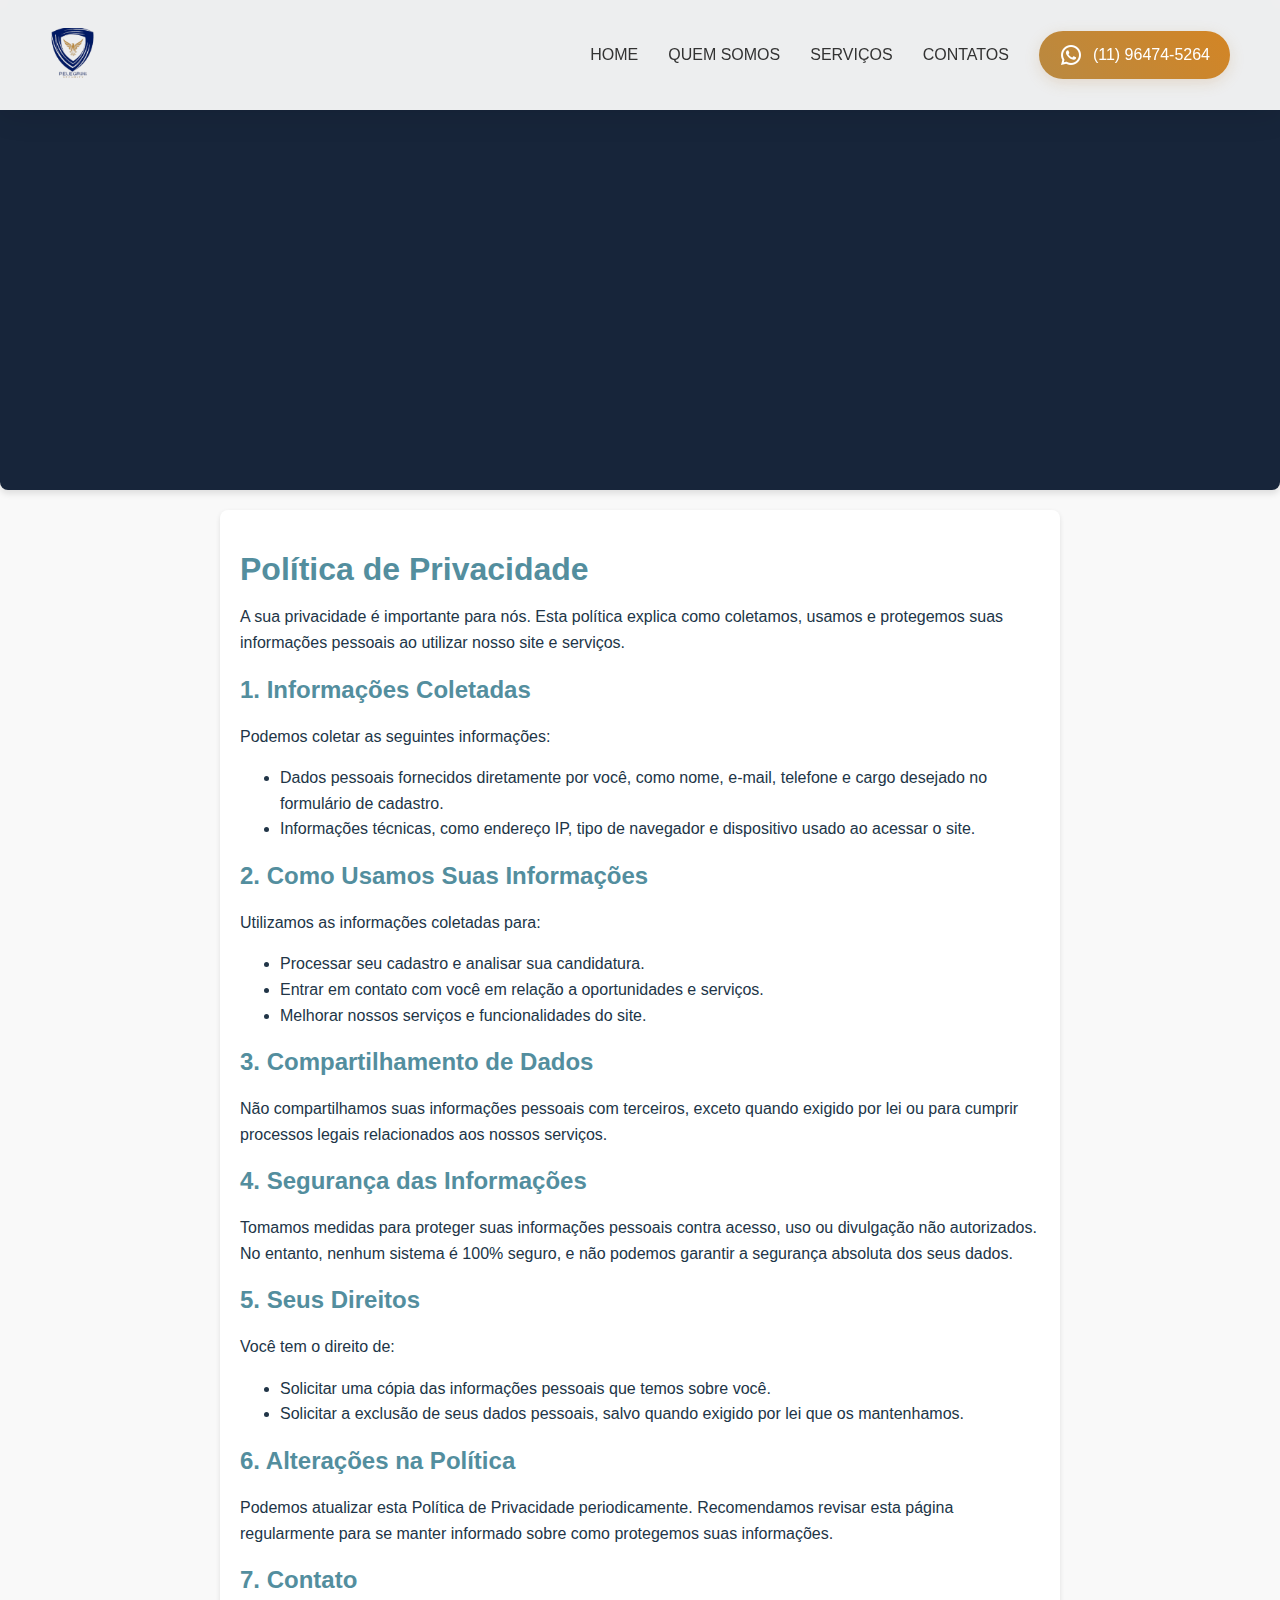
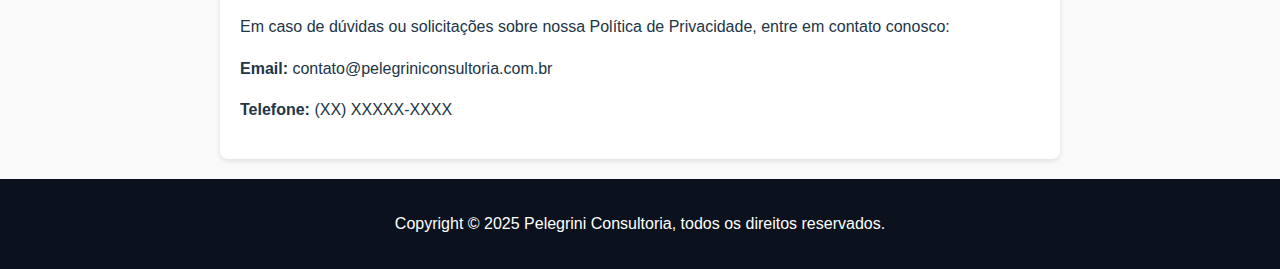
<file: politica.html>
<!DOCTYPE html>
<html lang="en">
<head>
    <meta charset="UTF-8">
    <meta name="viewport" content="width=device-width, initial-scale=1.0">
    <meta name="description" content="Política de Privacidade - Saiba como protegemos suas informações na Pelegrini Consultoria.">
    <title>Política de Privacidade - Pelegrini Consultoria</title>
    <link rel="stylesheet" href="style.css">
</head>
<body>
    <!-- Navegação -->
    <nav class="navbar">
        <a href="index.html">
            <img src="src/pelegrini.png" alt="Logo da Pelegrini Consultoria" class="logo">
        </a>
        <input type="checkbox" id="nav-toggle" class="nav-toggle">
        <label for="nav-toggle" class="nav-toggle-label">
            <span></span>
            <span></span>
            <span></span>
        </label>
        <ul class="nav-menu">
            <li><a href="index.html">HOME</a></li>
            <li><a href="quemsomos.html">QUEM SOMOS</a></li>
            <li><a href="servicos.html">SERVIÇOS</a></li>
            <li><a href="contato.html">CONTATOS</a></li>
            <li>
                <button class="whatsapp-btn">
                    <img src="src/zap.png" alt="WhatsApp"> (11) 96474-5264
                </button>
            </li>
        </ul>
    </nav>
    
    <div class="Contact">
        <div class="breadcrumb">
            <p>Home <span class="arrowww">></span> Política de Privacidade</p>
        </div>
        <div class="content">
            <p>Política de Privacidade</p>
        </div>
    </div>
    <!-- Seção de Política de Privacidade -->
    <section class="privacy-section">
        <h1>Política de Privacidade</h1>
        <p>
            A sua privacidade é importante para nós. Esta política explica como coletamos, usamos e protegemos suas informações pessoais ao utilizar nosso site e serviços.
        </p>

        <h2>1. Informações Coletadas</h2>
        <p>
            Podemos coletar as seguintes informações:
        </p>
        <ul>
            <li>Dados pessoais fornecidos diretamente por você, como nome, e-mail, telefone e cargo desejado no formulário de cadastro.</li>
            <li>Informações técnicas, como endereço IP, tipo de navegador e dispositivo usado ao acessar o site.</li>
        </ul>

        <h2>2. Como Usamos Suas Informações</h2>
        <p>
            Utilizamos as informações coletadas para:
        </p>
        <ul>
            <li>Processar seu cadastro e analisar sua candidatura.</li>
            <li>Entrar em contato com você em relação a oportunidades e serviços.</li>
            <li>Melhorar nossos serviços e funcionalidades do site.</li>
        </ul>

        <h2>3. Compartilhamento de Dados</h2>
        <p>
            Não compartilhamos suas informações pessoais com terceiros, exceto quando exigido por lei ou para cumprir processos legais relacionados aos nossos serviços.
        </p>

        <h2>4. Segurança das Informações</h2>
        <p>
            Tomamos medidas para proteger suas informações pessoais contra acesso, uso ou divulgação não autorizados. No entanto, nenhum sistema é 100% seguro, e não podemos garantir a segurança absoluta dos seus dados.
        </p>

        <h2>5. Seus Direitos</h2>
        <p>
            Você tem o direito de:
        </p>
        <ul>
            <li>Solicitar uma cópia das informações pessoais que temos sobre você.</li>
            <li>Solicitar a exclusão de seus dados pessoais, salvo quando exigido por lei que os mantenhamos.</li>
        </ul>

        <h2>6. Alterações na Política</h2>
        <p>
            Podemos atualizar esta Política de Privacidade periodicamente. Recomendamos revisar esta página regularmente para se manter informado sobre como protegemos suas informações.
        </p>

        <h2>7. Contato</h2>
        <p>
            Em caso de dúvidas ou solicitações sobre nossa Política de Privacidade, entre em contato conosco:
        </p>
        <p><strong>Email:</strong> contato@pelegriniconsultoria.com.br</p>
        <p><strong>Telefone:</strong> (XX) XXXXX-XXXX</p>
    </section>

    <!-- Rodapé -->
    <footer class="footer-curriculo">
        <p>Copyright &copy; 2025 Pelegrini Consultoria, todos os direitos reservados.</p>
    </footer>
</body>
</html>
</file>
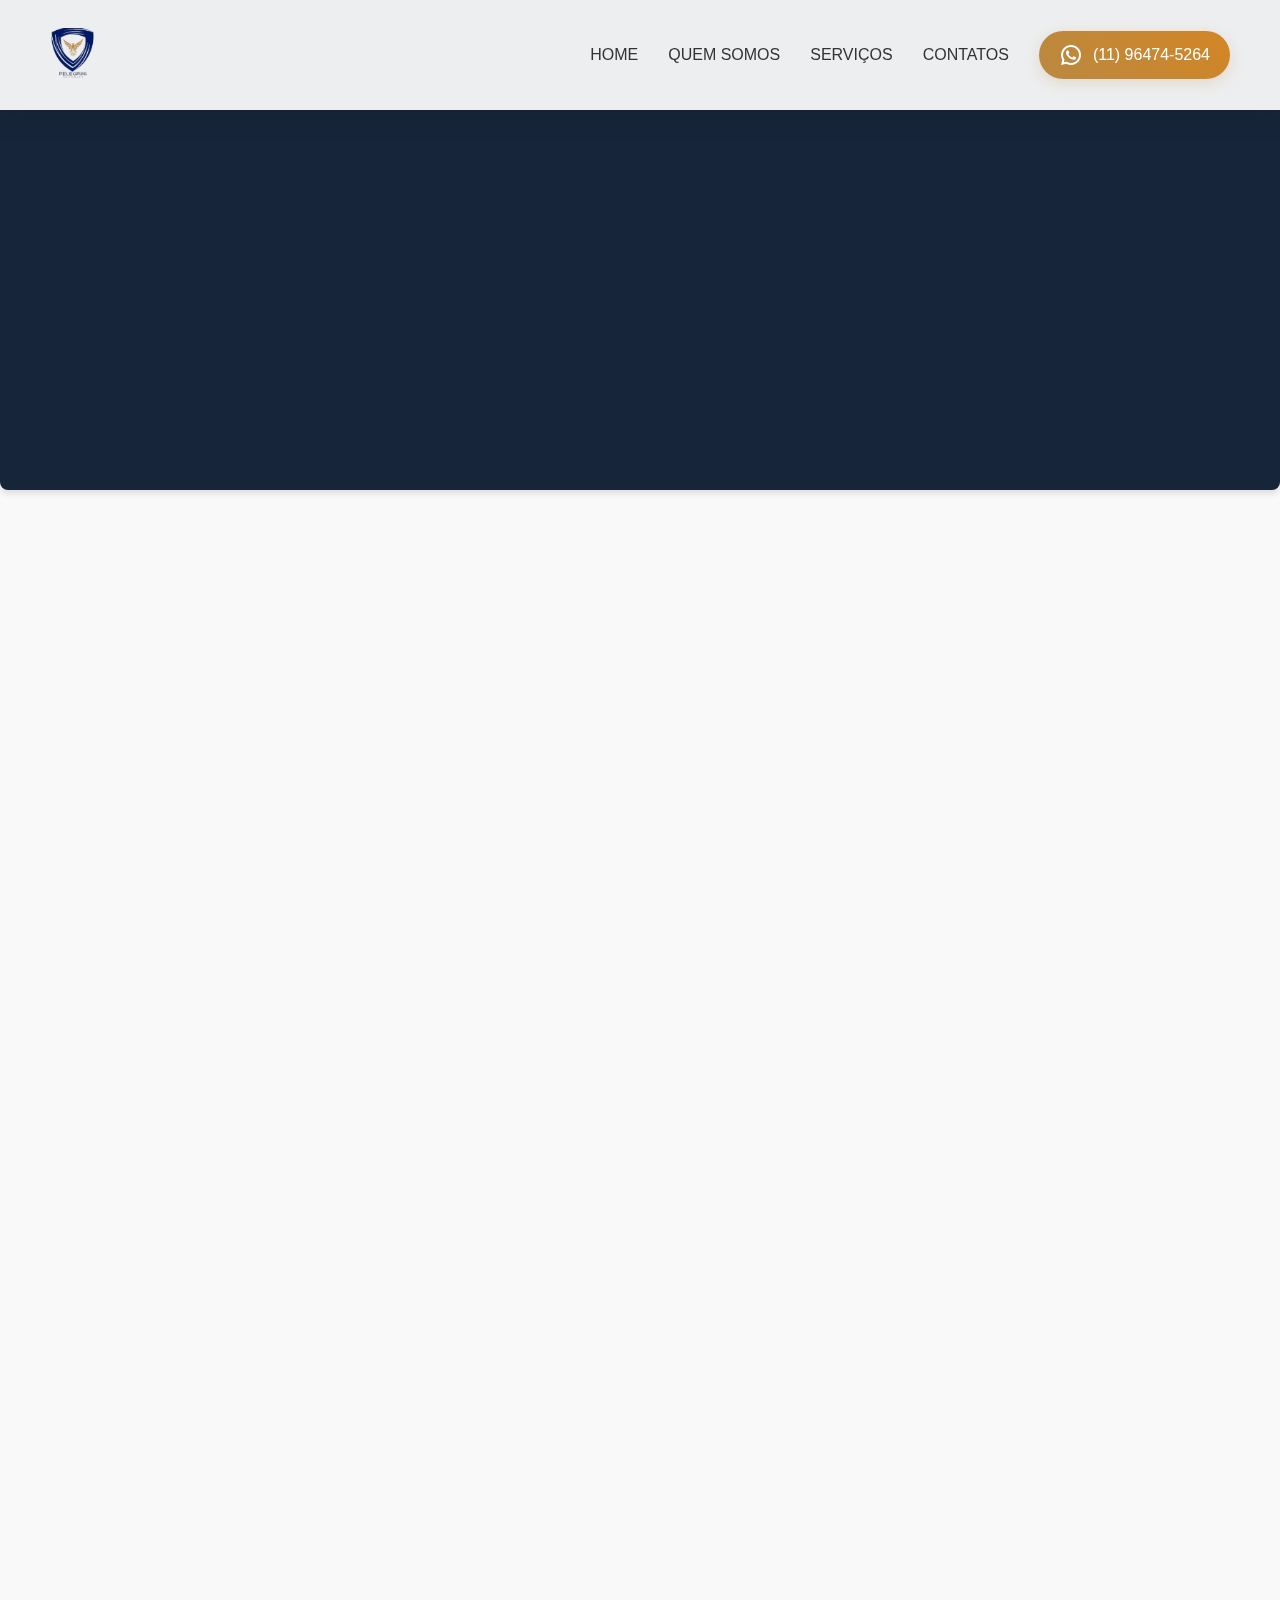
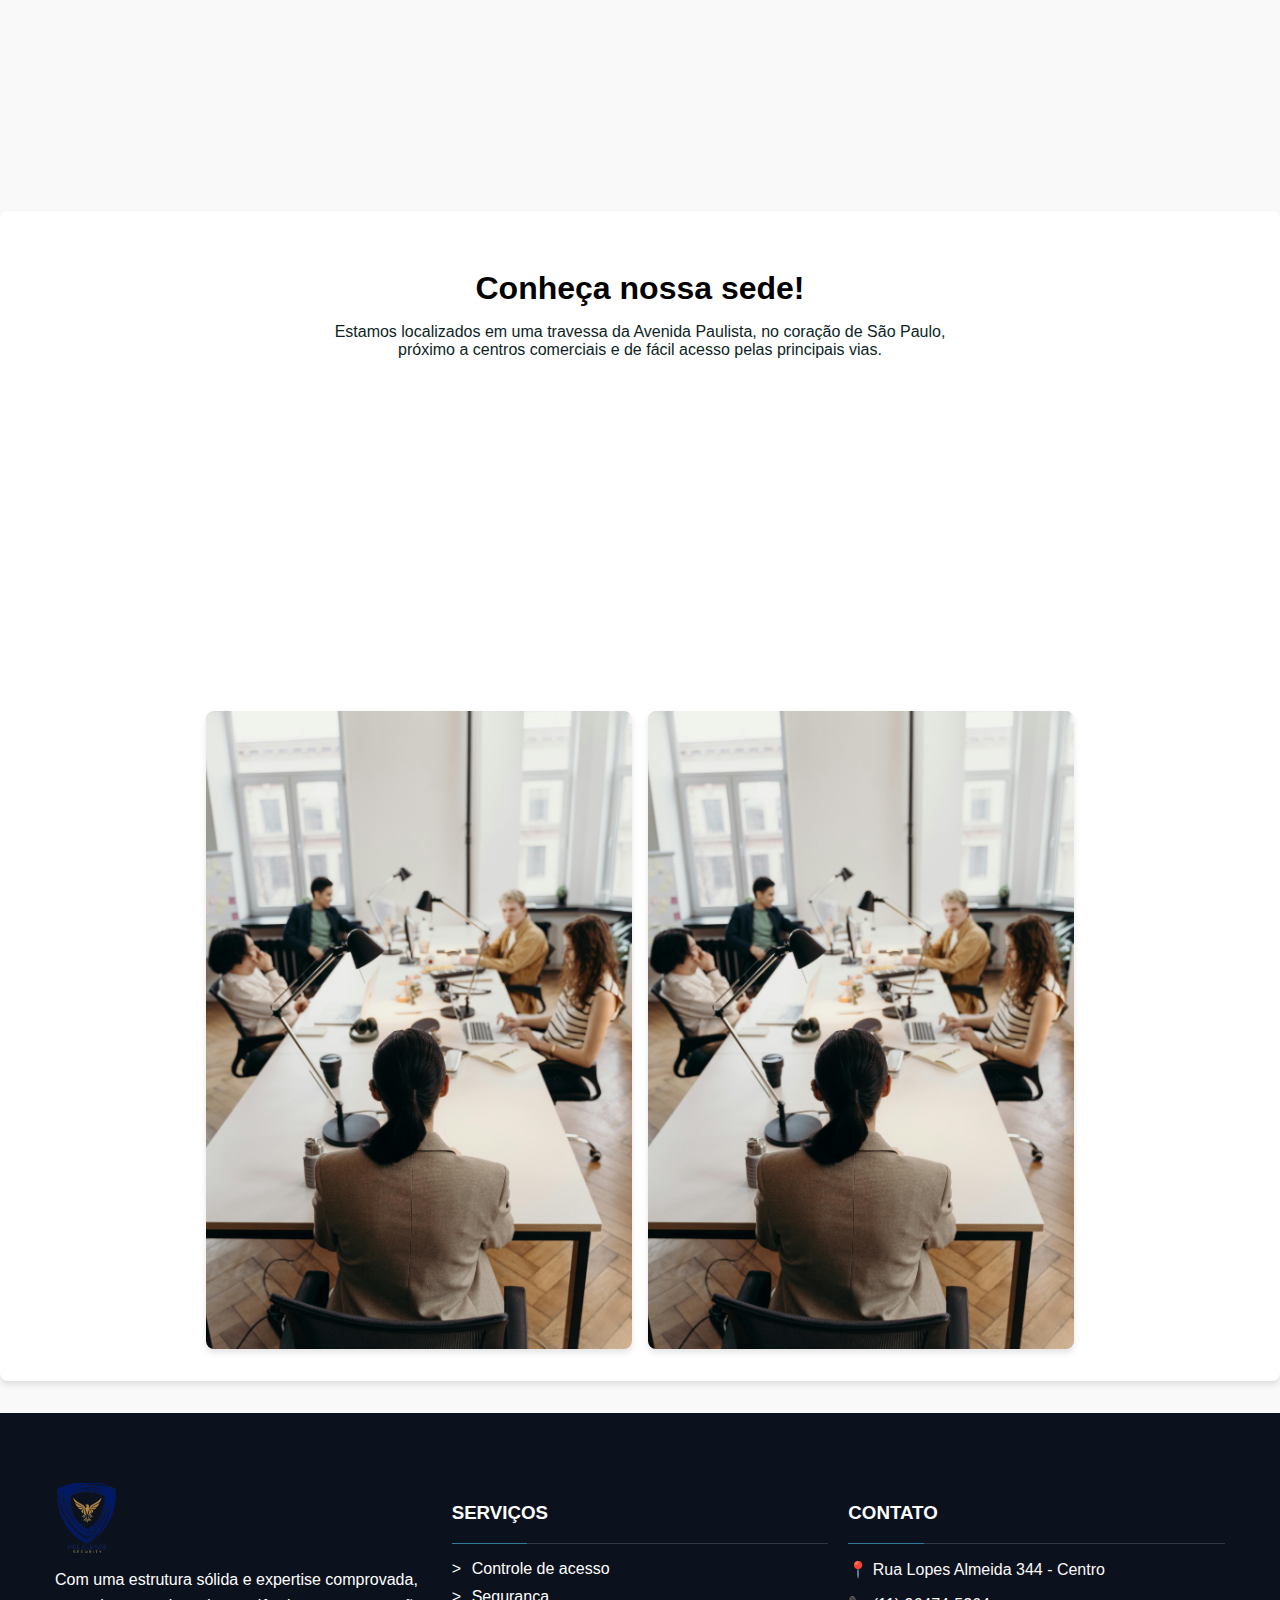
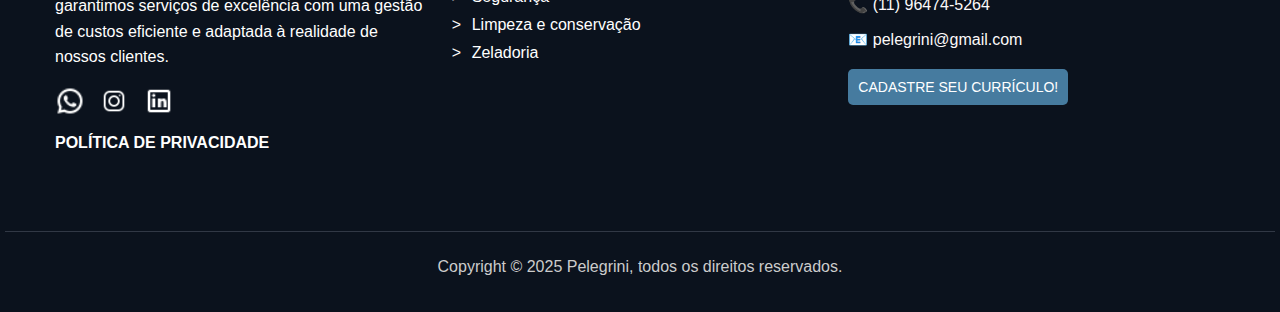
<file: quemsomos.html>
<!DOCTYPE html>
<html lang="en">
    <head>
        <meta charset="UTF-8">
        <meta name="viewport" content="width=device-width, initial-scale=1.0">
        <meta name="description" content="Consultoria em segurança para empresas, eventos e condomínios.">
        <title>Pelegrini Consultoria</title>
        <link rel="stylesheet" href="style.css">
    </head>
<body>
    <!-- Navegação -->
    <nav class="navbar">
        <a href="index.html">
            <img src="src/pelegrini.png" alt="Logo da Pelegrini Consultoria" class="logo">
        </a>
        <input type="checkbox" id="nav-toggle" class="nav-toggle">
        <label for="nav-toggle" class="nav-toggle-label">
            <span></span>
            <span></span>
            <span></span>
        </label>
        <ul class="nav-menu">
            <li><a href="index.html">HOME</a></li>
            <li><a href="quemsomos.html">QUEM SOMOS</a></li>
            <li><a href="servicos.html">SERVIÇOS</a></li>
            <li><a href="contato.html">CONTATOS</a></li>
            <li>
                <button class="whatsapp-btn">
                    <img src="src/zap.png" alt="WhatsApp"> (11) 96474-5264
                </button>
            </li>
        </ul>
    </nav>
    
    <!-- Seção Hero -->
    <div class="Contact">
        <div class="breadcrumb">
            <p>Home <span class="arrowww">></span> Quem Somos</p>
        </div>
        <div class="content">
            <p>Quem Somos</p>
        </div>
    </div>


    <!-- Substituir a seção sobre existente por esta -->
    <section class="sobre">
        <div class="sobre-container">
            <div class="sobre-content">
                <p class="sobre-subtitle">Quem Somos</p>
                <h2>Excelência em Consultoria de Segurança</h2>
                <p class="sobre-text">A Pelegrini Consultoria é referência em soluções integradas de segurança, oferecendo serviços especializados para empresas, condomínios e eventos. Com uma equipe altamente qualificada e anos de experiência no mercado, garantimos a proteção e tranquilidade que seu negócio precisa.</p>
                
                <div class="sobre-features">
                    <div class="feature-item">
                        <div class="feature-icon">🛡️</div>
                        <div class="feature-content">
                            <h3>Segurança Especializada</h3>
                            <p>Proteção personalizada para cada tipo de necessidade</p>
                        </div>
                    </div>
                    
                    <div class="feature-item">
                        <div class="feature-icon">👥</div>
                        <div class="feature-content">
                            <h3>Equipe Qualificada</h3>
                            <p>Profissionais treinados e certificados</p>
                        </div>
                    </div>
                    
                    <div class="feature-item">
                        <div class="feature-icon">📊</div>
                        <div class="feature-content">
                            <h3>Gestão Eficiente</h3>
                            <p>Controle e monitoramento em tempo real</p>
                        </div>
                    </div>
                    
                    <div class="feature-item">
                        <div class="feature-icon">🎯</div>
                        <div class="feature-content">
                            <h3>Soluções Sob Medida</h3>
                            <p>Projetos adaptados à sua realidade</p>
                        </div>
                    </div>
                </div>
                <a href="#descubra-mais" class="feature-button">Descubra mais →</a>

            </div>
            
            <div class="sobre-image">
                <img src="src/opa.jpg" alt="Segurança Corporativa">
            </div>
        </div>   
    </section>
    <section class="nossa-sede">
        <div class="sede-container">
            <h2>Conheça nossa sede!</h2>
            <p>
                Estamos localizados em uma travessa da Avenida Paulista, no coração de São Paulo,<br />
                próximo a centros comerciais e de fácil acesso pelas principais vias.
            </p>
                        <div class="sede-mapa">
                <iframe 
                    src="https://www.google.com/maps/embed?pb=!1m18!1m12!1m3!1d3656.7521234795737!2d-46.63929268486169!3d-23.561431884681634!2m3!1f0!2f0!3f0!3m2!1i1024!2i768!4f13.1!3m3!1m2!1s0x94ce5a3e2d7f9f57%3A0x27bb41c2d7a9a5f3!2sRua%20Lopes%20Almeida%2C%20344%20-%20Centro%2C%20São%20Paulo%20-%20SP!5e0!3m2!1spt-BR!2sbr!4v1696269231092!5m2!1spt-BR!2sbr" 
                    width="90%" 
                    height="300" 
                    style="border:0;" 
                    allowfullscreen="" 
                    loading="lazy" 
                    referrerpolicy="no-referrer-when-downgrade">
                </iframe>
            </div>
            <div class="sede-fotos">
                <img src="src/opa.jpg" alt="Foto da sede - Recepção" class="sede-img">
                <img src="src/opa.jpg" alt="Foto da sede - Escritório" class="sede-img">
            </div>
        </div>
    </section>
    <!-- Rodapé -->
    <footer class="footer">
        <div class="footer-container">
            <div class="footer-left">
                <img src="src/pelegrini.png" alt="Logo da Pelegrini Consultoria" class="footer-logo">
                <p>Com uma estrutura sólida e expertise comprovada, garantimos serviços de excelência com uma gestão de custos eficiente e adaptada à realidade de nossos clientes.</p>
                <div class="social-icons">
                    <a href="#"><img src="src/zap.png" alt="Facebook"></a>
                    <a href="#"><img src="src/instagram.png" alt="Instagram"></a>
                    <a href="#"><img src="src/linkedin.png" alt="LinkedIn"></a>
                </div>
                <p class="privacy-policy"><a href="politica.html">POLÍTICA DE PRIVACIDADE</a></p>
            </div>
            <div class="footer-middle">
                <h3>SERVIÇOS</h3>
                <div class="footer-divider-middle-wrapper">
                    <div class="footer-divider-middle"></div>
                    <div class="footer-divider-middle-rest"></div>
                </div>                              
                <ul>
                    <li>Controle de acesso</li>
                    <li>Segurança</li>
                    <li>Limpeza e conservação</li>
                    <li>Zeladoria</li>
                </ul>
            </div>
            <div class="footer-right">
                <h3>CONTATO</h3>
                <div class="footer-divider-right-wrapper">
                    <div class="footer-divider-right"></div>
                    <div class="footer-divider-right-rest"></div>
                </div>                 <p>📍 Rua Lopes Almeida 344 - Centro</p>
                <p>📞 (11) 96474-5264</p>
                <p>📧 pelegrini@gmail.com</p>
                <button class="curriculo-btn"><a href="curriculo.html">CADASTRE SEU CURRÍCULO!</a></button>
            </div>
        </div>
        <div class="footer-divider"></div> <!-- Linha decorativa -->
        <div class="footer-bottom">
            <p>Copyright &copy; 2025 Pelegrini, todos os direitos reservados.</p>
        </div>
    </footer>
    <script src="js/quemsomos.js" defer></script>
</body>
</html>
</file>
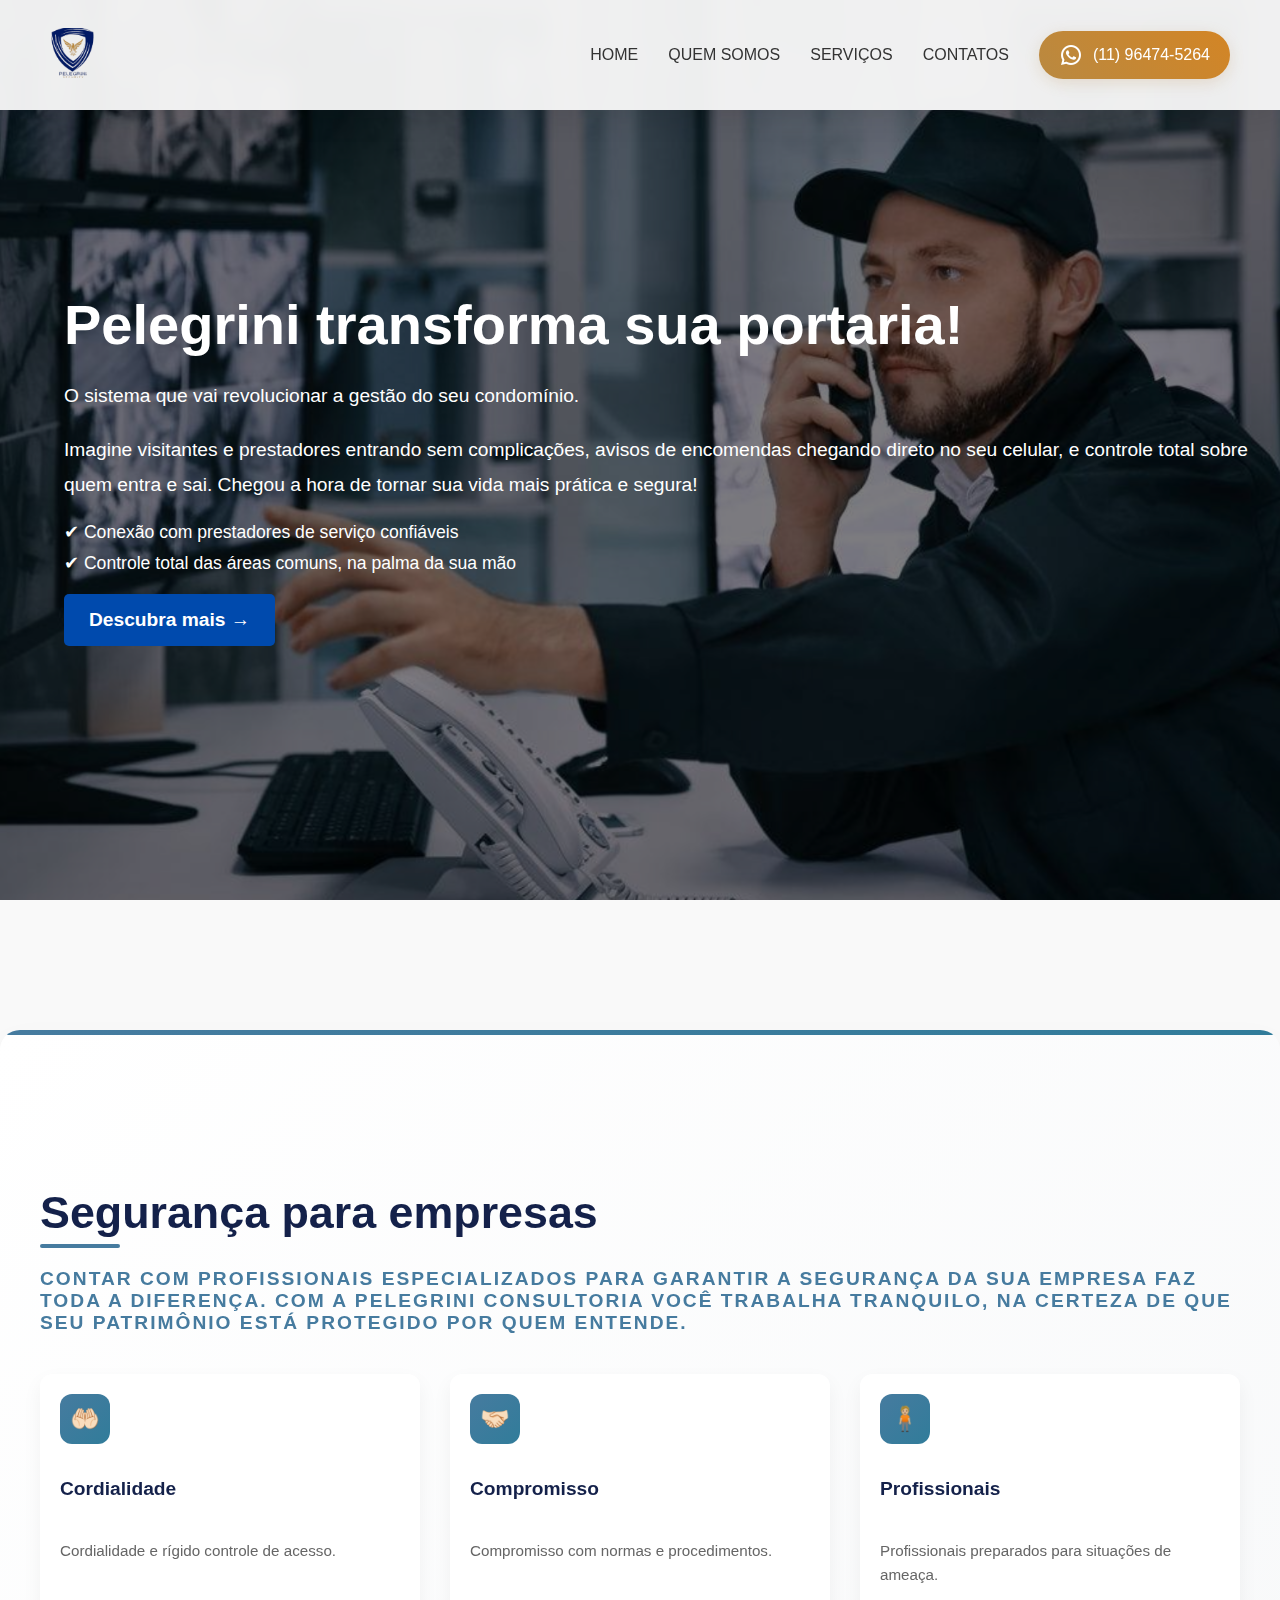
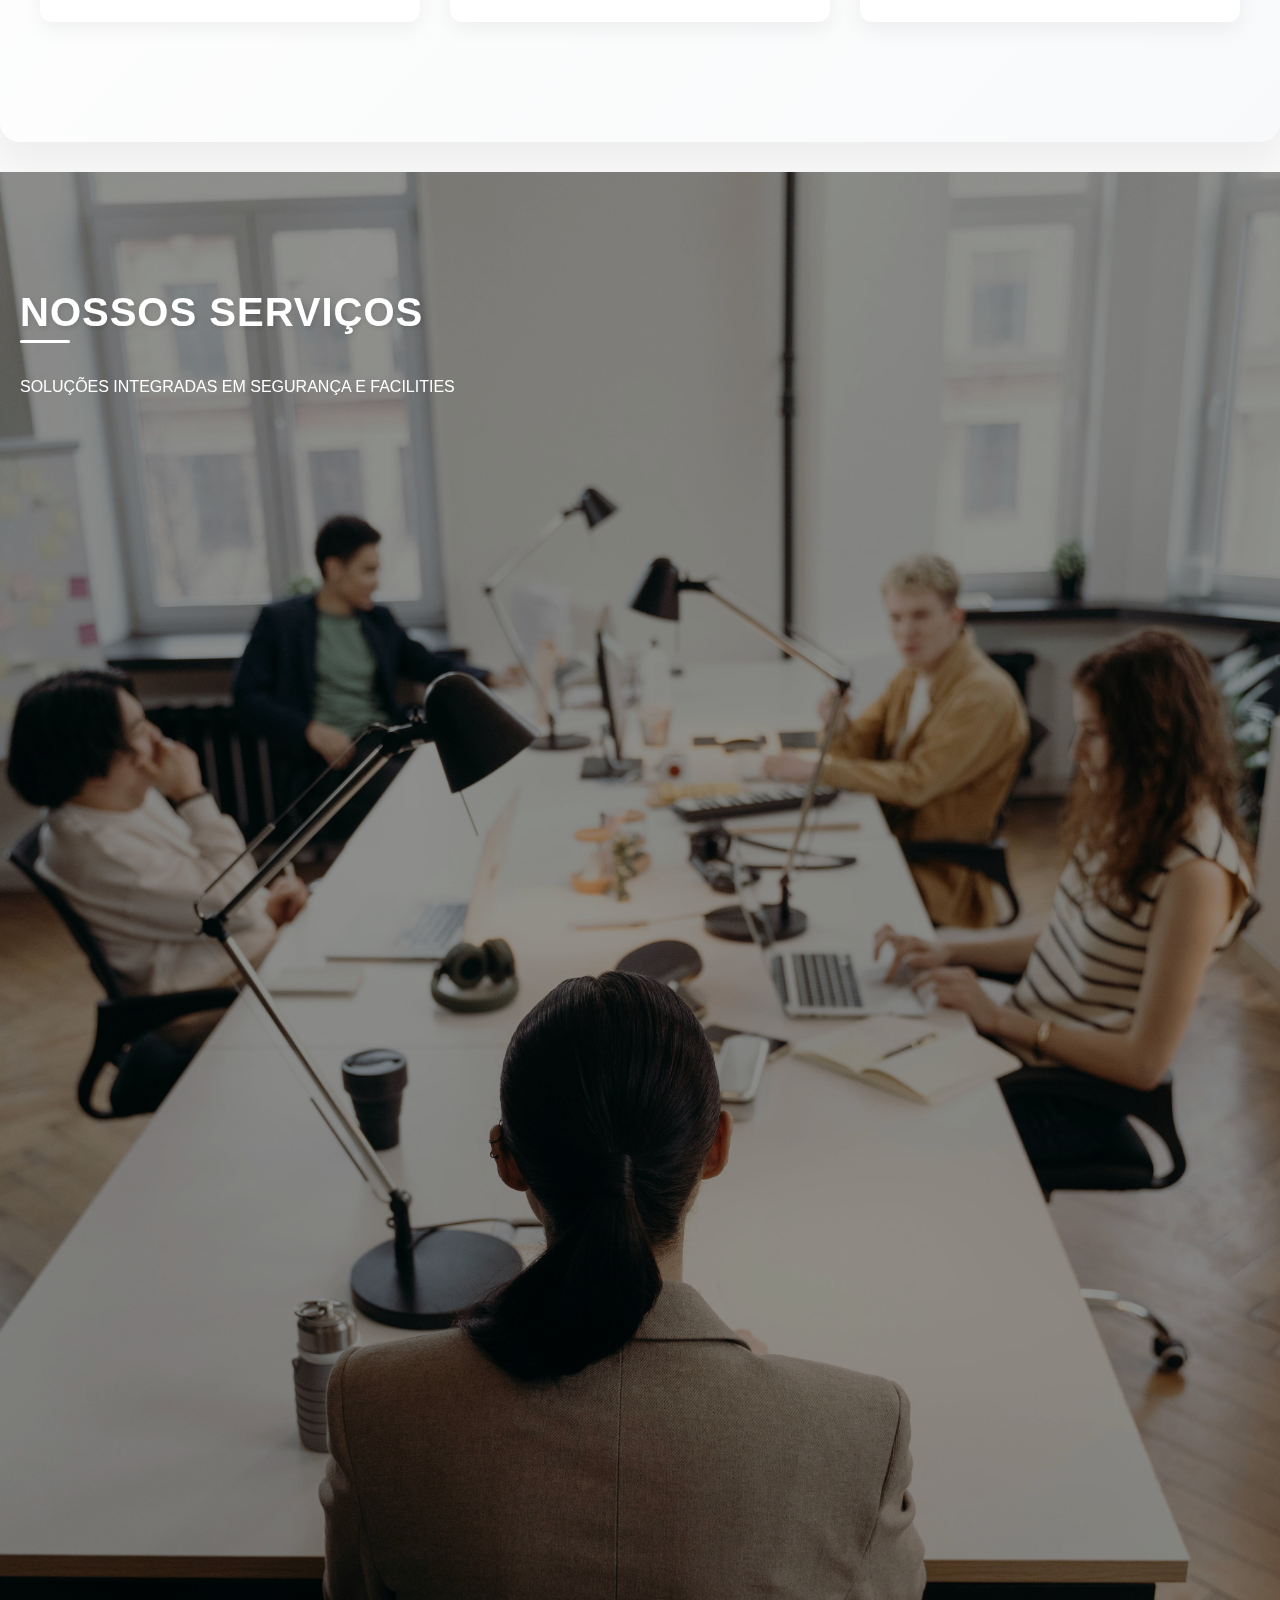
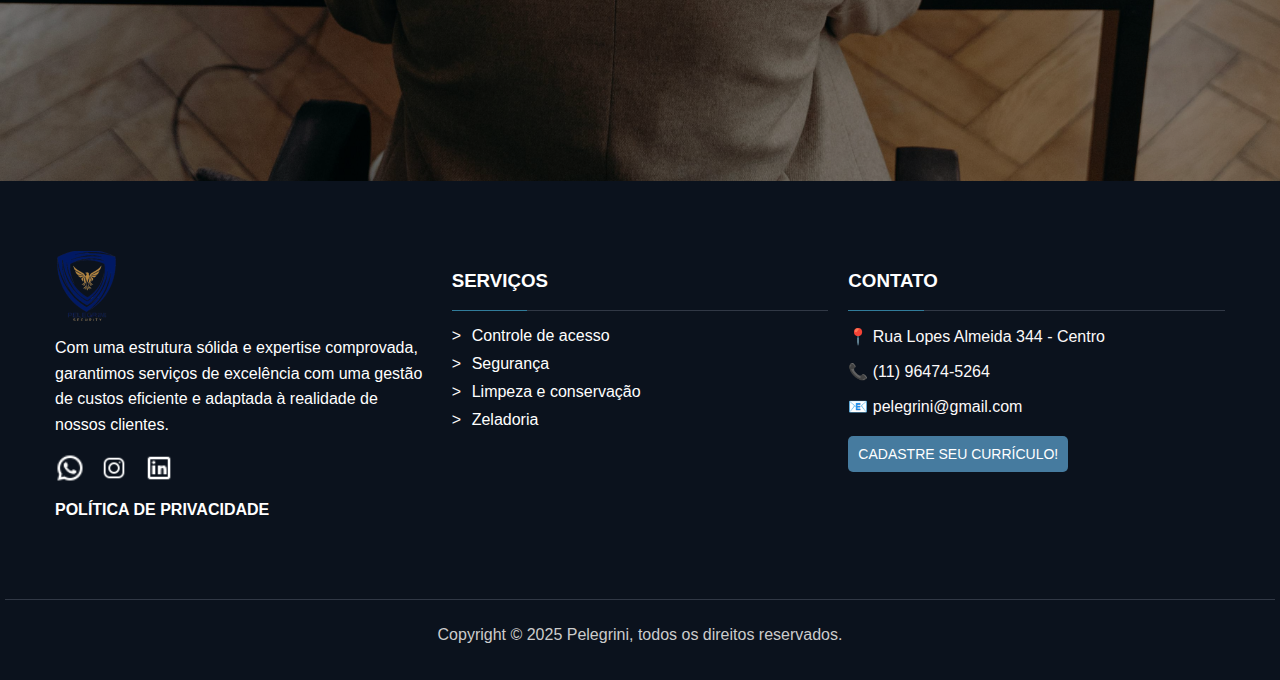
<file: servicos.html>
<!DOCTYPE html>
<html lang="en">
    <head>
        <meta charset="UTF-8">
        <meta name="viewport" content="width=device-width, initial-scale=1.0">
        <meta name="description" content="Consultoria em segurança para empresas, eventos e condomínios.">
        <title>Pelegrini Consultoria</title>
        <link rel="stylesheet" href="style.css">
    </head>
<body>
    <!-- Navegação -->
    <nav class="navbar">
        <a href="index.html">
            <img src="src/pelegrini.png" alt="Logo da Pelegrini Consultoria" class="logo">
        </a>
        <input type="checkbox" id="nav-toggle" class="nav-toggle">
        <label for="nav-toggle" class="nav-toggle-label">
            <span></span>
            <span></span>
            <span></span>
        </label>
        <ul class="nav-menu">
            <li><a href="index.html">HOME</a></li>
            <li><a href="quemsomos.html">QUEM SOMOS</a></li>
            <li><a href="servicos.html">SERVIÇOS</a></li>
            <li><a href="contato.html">CONTATOS</a></li>
            <li>
                <button class="whatsapp-btn">
                    <img src="src/zap.png" alt="WhatsApp"> (11) 96474-5264
                </button>
            </li>
        </ul>
    </nav>
      <!-- Serviços -->
      <section class="services-section">
        <img src="src/security.png" alt="Imagem de segurança">
        <div class="overlay">
            <div class="text-content">
                <h1>Pelegrini transforma sua portaria!</h1>
                <p>O sistema que vai revolucionar a gestão do seu condomínio.</p>
                <p>Imagine visitantes e prestadores entrando sem complicações, avisos de encomendas chegando direto no seu celular, e controle total sobre quem entra e sai. Chegou a hora de tornar sua vida mais prática e segura!</p>
                <ul>
                    <li>✔ Conexão com prestadores de serviço confiáveis</li>
                    <li>✔ Controle total das áreas comuns, na palma da sua mão</li>
                </ul>
                <a href="#descubra-mais" class="cta-button">Descubra mais →</a>
            </div>
        </div>
    </section>
        <!-- Valores e Benefícios -->
    <section class="values-section">
        <div class="sobre-content">
            <h2>Segurança para empresas</h2>
            <p class="sobre-subtitle">Contar com profissionais especializados para garantir a segurança da sua empresa faz toda a diferença. Com a Pelegrini Consultoria você trabalha tranquilo, na certeza de que seu patrimônio está protegido por quem entende.</p>
            <div class="values-list">
                <div class="value-item">
                    <div class="feature-icon">🤲🏻</div>
                    <h3>Cordialidade</h3>
                    <p>Cordialidade e rígido controle de acesso.</p>
                </div>
                <div class="value-item">
                    <div class="feature-icon">🤝🏻</div>
                    <h3>Compromisso</h3>
                    <p>Compromisso com normas e procedimentos.</p>
                </div>
                <div class="value-item">
                    <div class="feature-icon">🧍🏼</div>
                    <h3>Profissionais</h3>
                    <p>Profissionais preparados para situações de ameaça.</p>
                </div>
            </div>
        </div>
    </section>

    <section class="tab" id="project">
        <div class="container">
            <h2 id="conteiner-title">Nossos Serviços</h2>
            <p id ="conteiner-p">SOLUÇÕES INTEGRADAS EM SEGURANÇA E FACILITIES</p>
            <div class="list">
                <div class="item">
                    <img src="src/seguranca.png" alt="Segurança Empresarial">
                    <div class="index">01</div>
                    <div class="name">Segurança Empresarial</div>
                    <div class="des">
                        Soluções completas de segurança para empresas, incluindo controle de acesso, monitoramento 24/7 e equipe especializada para proteção patrimonial e pessoal.
                    </div>
                </div>
    
                <div class="item">
                    <img src="src/seguranca.png" alt="Segurança Condominial">
                    <div class="index">02</div>
                    <div class="name">Segurança Condominial</div>
                    <div class="des">
                        Proteção integrada para condomínios residenciais e comerciais, com portaria remota, rondas programadas e sistema de CFTV de última geração.
                    </div>
                </div>
    
                <div class="item">
                    <img src="src/seguranca.png" alt="Segurança para Eventos">
                    <div class="index">03</div>
                    <div class="name">Segurança para Eventos</div>
                    <div class="des">
                        Planejamento e execução de segurança para eventos corporativos, shows e convenções, com equipe treinada e coordenação especializada.
                    </div>
                </div>
    
                <div class="item">
                    <img src="src/seguranca.png" alt="Consultoria em Segurança">
                    <div class="index">04</div>
                    <div class="name">Consultoria Especializada</div>
                    <div class="des">
                        Análise de riscos, desenvolvimento de procedimentos e treinamento de equipes para implementação de protocolos de segurança eficientes.
                    </div>
                </div>
    
                <div class="item">
                    <img src="src/seguranca.png" alt="Tecnologia em Segurança">
                    <div class="index">05</div>
                    <div class="name">Tecnologia Avançada</div>
                    <div class="des">
                        Implementação de soluções tecnológicas de ponta, incluindo sistemas de alarme, controle de acesso biométrico e monitoramento inteligente.
                    </div>
                </div>
    
                <div class="item">
                    <img src="src/seguranca.png" alt="Tecnologia em Segurança">
                    <div class="index">06</div>
                    <div class="name">Controle de acesso</div>
                    <div class="des">
                        Implementação de soluções tecnológicas de ponta, incluindo sistemas de alarme, controle de acesso biométrico e monitoramento inteligente.
                    </div>
                </div>  
                <div class="item">
                    <img src="src/seguranca.png" alt="Tecnologia em Segurança">
                    <div class="index">07</div>
                    <div class="name">Zeladoria</div>
                    <div class="des">
                        Implementação de soluções tecnológicas de ponta, incluindo sistemas de alarme, controle de acesso biométrico e monitoramento inteligente.
                    </div>
                </div>
                <div class="item">
                    <img src="src/seguranca.png" alt="Tecnologia em Segurança">
                    <div class="index">08</div>
                    <div class="name">Limpeza e conservação</div>
                    <div class="des">
                        Implementação de soluções tecnológicas de ponta, incluindo sistemas de alarme, controle de acesso biométrico e monitoramento inteligente.
                    </div>
                </div>
            </div>
        </div>
    </section>
    
    <!-- Rodapé -->
    <footer class="footer">
        <div class="footer-container">
            <div class="footer-left">
                <img src="src/pelegrini.png" alt="Logo da Pelegrini Consultoria" class="footer-logo">
                <p>Com uma estrutura sólida e expertise comprovada, garantimos serviços de excelência com uma gestão de custos eficiente e adaptada à realidade de nossos clientes.</p>
                <div class="social-icons">
                    <a href="#"><img src="src/zap.png" alt="Facebook"></a>
                    <a href="#"><img src="src/instagram.png" alt="Instagram"></a>
                    <a href="#"><img src="src/linkedin.png" alt="LinkedIn"></a>
                </div>
                <p class="privacy-policy"><a href="politica.html">POLÍTICA DE PRIVACIDADE</a></p>
            </div>
            <div class="footer-middle">
                <h3>SERVIÇOS</h3>
                <div class="footer-divider-middle-wrapper">
                    <div class="footer-divider-middle"></div>
                    <div class="footer-divider-middle-rest"></div>
                </div>                              
                <ul>
                    <li>Controle de acesso</li>
                    <li>Segurança</li>
                    <li>Limpeza e conservação</li>
                    <li>Zeladoria</li>
                </ul>
            </div>
            <div class="footer-right">
                <h3>CONTATO</h3>
                <div class="footer-divider-right-wrapper">
                    <div class="footer-divider-right"></div>
                    <div class="footer-divider-right-rest"></div>
                </div>                 <p>📍 Rua Lopes Almeida 344 - Centro</p>
                <p>📞 (11) 96474-5264</p>
                <p>📧 pelegrini@gmail.com</p>
                <button class="curriculo-btn"><a href="curriculo.html">CADASTRE SEU CURRÍCULO!</a></button>
            </div>
        </div>
        <div class="footer-divider"></div> <!-- Linha decorativa -->
        <div class="footer-bottom">
            <p>Copyright &copy; 2025 Pelegrini, todos os direitos reservados.</p>
        </div>
    </footer>
    <script src="js/servicos.js" ></script>
<body>
</html>
</file>
<file: style.css>
body {
    font-family: 'Segoe UI', Tahoma, Geneva, Verdana, sans-serif;
    margin: 0;
    padding: 0;
    background-color: #f9f9f9;
    scroll-behavior: smooth;
}

.navbar {
    background: rgba(249, 249, 249, 0.95);
    backdrop-filter: blur(10px);
    padding: 15px 10px;
    display: flex;
    align-items: center;
    justify-content: space-between;
    box-shadow: 0 4px 30px rgba(0, 0, 0, 0.1);
    position: fixed;
    top: 0;
    left: 0;
    width: 100%;
    z-index: 1000;
    transition: all 0.3s ease;
    box-sizing: border-box;
}

.navbar.scrolled {
    padding: 10px;
    background: rgba(249, 249, 249, 0.98);
}

.navbar .logo {
    height: 50px;
    margin-left: 20px;
    transition: transform 0.3s ease;
}

.navbar .logo:hover {
    transform: scale(1.05);
}

/* Hide checkbox */
.nav-toggle {
    display: none;
}

/* Hide hamburger by default */
.nav-toggle-label {
    display: none;
    cursor: pointer;
    padding: 15px;
    margin-right: 15px;
}

.nav-toggle-label span {
    display: block;
    width: 25px;
    height: 3px;
    background-color: #333;
    margin: 5px 0;
    transition: all 0.3s ease;
}

/* Navigation menu */
.nav-menu {
    list-style: none;
    display: flex;
    gap: 30px;
    align-items: center;
    margin-right: 20px;
}

.nav-menu li a {
    text-decoration: none;
    color: #333;
    font-weight: 500;
    font-size: 16px;
    position: relative;
    padding: 5px 0;
    transition: color 0.3s ease;
}

.nav-menu li a::after {
    content: '';
    position: absolute;
    bottom: -2px;
    left: 0;
    width: 0;
    height: 2px;
    background: #467b9f;
    transition: width 0.3s ease;
}

.nav-menu li a:hover {
    color: #467b9f;
}

.nav-menu li a:hover::after {
    width: 100%;
}

/* WhatsApp button */
.whatsapp-btn {
    background: linear-gradient(45deg, #b98941, #d38525);
    color: white;
    padding: 12px 20px;
    border: none;
    cursor: pointer;
    border-radius: 25px;
    display: flex;
    align-items: center;
    font-size: 16px;
    transition: all 0.3s ease;
    box-shadow: 0 4px 15px rgba(185, 137, 65, 0.2);
}

.whatsapp-btn:hover {
    transform: translateY(-2px);
    box-shadow: 0 6px 20px rgba(185, 137, 65, 0.3);
}

.whatsapp-btn img {
    width: 24px;
    margin-right: 10px;
    transition: transform 0.3s ease;
}

.whatsapp-btn:hover img {
    transform: rotate(15deg);
}

/* Mobile styles */
@media screen and (max-width: 768px) {
    .nav-toggle-label {
        display: block;
    }

    .nav-menu {
        display: none;
        position: absolute;
        top: 100%;
        left: 0;
        width: 100%;
        background: rgba(249, 249, 249, 0.98);
        flex-direction: column;
        padding: 0;
        margin: 0;
        box-shadow: 0 4px 8px rgba(0, 0, 0, 0.1);
    }

    .nav-menu li {
        width: 100%;
        text-align: center;
        padding: 15px 0;
        border-top: 1px solid rgba(0, 0, 0, 0.1);
    }

    .nav-menu li:last-child {
        padding-bottom: 20px;
    }

    /* Show menu when checkbox is checked */
    .nav-toggle:checked ~ .nav-menu {
        display: flex;
    }

    /* Hamburger animation */
    .nav-toggle:checked ~ .nav-toggle-label span:nth-child(1) {
        transform: rotate(45deg) translate(5px, 5px);
    }

    .nav-toggle:checked ~ .nav-toggle-label span:nth-child(2) {
        opacity: 0;
    }

    .nav-toggle:checked ~ .nav-toggle-label span:nth-child(3) {
        transform: rotate(-45deg) translate(7px, -7px);
    }

    .whatsapp-btn {
        margin: 10px auto;
    }
}   .slider {
    min-height: 100vh; /* Garante que ocupa pelo menos a altura total */
    height: calc(100vh - 50px); /* Ajuste para compensar a margem */
    margin-top: 0; /* Evita margens negativas */
    position: relative;
    width: 100%;
}


.slider .list {
    position: relative;
    height: 100%;
    
}

.slider .list .item {
    position: absolute;
    inset: 0 0 0 0;
    overflow: hidden;
    opacity: 0;
    transition: opacity 0.5s ease, z-index 0.5s ease;
}

.slider .list .item img {
    width: 100%;
    height: 100%;
    object-fit: cover;
    filter: brightness(0.8);
    transition: filter 0.5s ease-in-out;
    will-change: filter, transform;
}

.slider .list .item::after {
    content: '';
    width: 100%;
    height: 100%;
    position: absolute;
    left: 0;
    bottom: 0;
    background-image: linear-gradient(to top, #181818 10%, transparent);
    z-index: 2;
}

.slider .list .item .content {
    display: flex;
    justify-content: center;
    flex-direction: column;
    position: absolute;
    align-items: center;
    width: 100%;
    height: 100%; 
    top: 0%; 
    text-align: center;
    z-index: 10;
    font-family: Arial, sans-serif;
    padding: 1rem;
    box-sizing: border-box;
    word-wrap: break-word;    overflow-wrap: break-word;    white-space: normal;
}

.slider .list .item .content p:nth-child(1) {
    text-transform: uppercase;
    letter-spacing: 10px;
    font-size: 14px;
    margin: 0;
    color: #ffffff;
}

.slider .list .item .content h2 {
    font-size: 80px;
    margin: 10px 0;
    line-height: 1;
    color: #fff ;
    text-shadow: 2px 2px 10px rgba(0, 0, 0, 0.8);
}

.slider .list .item .content p:nth-child(3) {
    font-size: 16px;
    line-height: 1.5;
    color: #fff;
    margin-top: 15px;
    text-shadow: 1px 1px 5px rgba(0, 0, 0, 0.7);
}

.slider .list .item.active {
    opacity: 1;
    z-index: 10;
}

.slider .list .item.active img {
    filter: brightness(1);
}

.slider .list .item.active p:nth-child(1),
.slider .list .item.active h2,
.slider .list .item.active p:nth-child(3) {
    transform: translateY(30px);
    filter: blur(20px);
    opacity: 0;
    animation: showContent 0.5s 0.7s ease-in-out 1 forwards;
}

.slider .list .item.active h2 {
    animation-delay: 0.7s;
}

.slider .list .item.active p:nth-child(3) {
    animation-duration: 1s;
}

@keyframes showContent {
    to {
        transform: translateY(0);
        filter: blur(0);
        opacity: 1;
    }
}

@keyframes fadeInContent {
    from {
        opacity: 0;
        transform: translateY(20px);
    }
    to {
        opacity: 1;
        transform: translateY(0);
    }
}

        .arrows{
            position: absolute;
            top: 30%;
            right: 50px;
            z-index: 100;
        }
        .arrows button{
            background-color: #eee5;
            border: none;
            font-family: monospace;
            width: 40px;
            height: 40px;
            border-radius: 5px;
            font-size: x-large;
            color: #eee;
            transition: .5s;
        }
        .arrows button:hover{
            background-color: #eee;
            color: black;
        }
        .thumbnail {
            position: absolute;
            bottom: 0px;
            z-index: 11;
            display: flex;
            gap: 20px; 
            width: 100%;
            height: 240px; /* Altura total ajustada */
            padding: 0 30px;
            box-sizing: border-box;
            overflow-x: auto; /* Scroll horizontal */
            justify-content: center;
            scroll-behavior: smooth; /* Scroll suave */
        }
        
        .thumbnail::-webkit-scrollbar {
            height: 8px; /* Altura do scrollbar ajustada */
        }
        
        .thumbnail::-webkit-scrollbar-thumb {
            background: #888; /* Cor do scrollbar */
            border-radius: 10px;
        }
        
        .thumbnail .item {
            width: 160px; /* Largura do card ajustada */
            height: 220px; /* Altura do card */
            filter: brightness(0.7);
            transition: transform 0.3s ease, filter 0.3s ease, border-color 0.3s ease;
            flex-shrink: 0;
            border-radius: 8px; /* Borda arredondada */
            position: relative;
            overflow: hidden; /* Garante que o conteúdo não ultrapasse o card */
            border: 3px solid transparent; /* Borda padrão transparente */
        }
        
        .thumbnail .item img {
            width: 100%;
            height: 100%;
            object-fit: cover;
            border-radius: 8px;
        }
        
        .thumbnail .item:hover {
            transform: scale(1.02); /* Ampliação mais perceptível */
            filter: brightness(1); /* Iluminação total no hover */
            box-shadow: 0 4px 15px rgba(0, 0, 0, 0.3); /* Adicionado sombra */
            border-color: white; /* Adiciona a borda branca ao passar o mouse */
        }
        
        .thumbnail .item.active {
            filter: brightness(1.2); /* Brilho adicional para destacar */
            box-shadow: 0 4px 20px rgba(0, 0, 0, 0.4); /* Sombra mais forte */
            border-color: white; /* Borda branca nos cards ativos */
        }
        

        .carousel-indicators {
            position: absolute;
            bottom: 10px;
            left: 50%;
            transform: translateX(-50%);
            display: flex;
            gap: 10px;
        }
        
        .carousel-indicators .indicator {
            width: 12px;
            height: 12px;
            background-color: rgba(255, 255, 255, 0.5);
            border-radius: 50%;
            cursor: pointer;
            transition: background-color 0.3s;
        }
        
        .carousel-indicators .indicator.active {
            background-color: rgba(255, 255, 255, 1);
        }
        
        
        @media screen and (max-width: 678px) {
            .thumbnail{
                justify-content: start;
            }

            .slider {
                display: block; 
                height: 100vh;
            }
            .slider .list .item .content h2{
                font-size: 60px;
            }
            .arrows{
                top: 15%;
                justify-content: center;
            }
            .thumbnail .item {
                width: 120px;
                height: 180px;
            }
            
        }
        @media (prefers-reduced-motion: reduce) {
            * {
                animation: none;
                transition: none;
            }
        }
        .Contact {
            background-color: #17253a;
            height: 50vh;
            display: flex;
            flex-direction: column;
            justify-content: center;
            align-items: center;
            text-align: center;
            border-radius: 8px;
            padding: 20px;
            color: #ffffff;
            box-shadow: 0px 4px 6px rgba(0, 0, 0, 0.1);
            transition: all 0.3s ease;
        }
        
        .Contact:hover {
            background-color: #1c3350;
            box-shadow: 0px 8px 12px rgba(0, 0, 0, 0.2);
        }
        
        .arrowww {
            color: red;
            margin: 0 10px;
        }
        
        .Contact .breadcrumb {
            font-size: 1rem;
            margin-bottom: 10px;
            color: #fff;
            opacity: 0;
            animation: fadeIn 1s forwards;
        }
        
        .Contact .content {
            font-size: 2.5rem;
            font-weight: bold;
            letter-spacing: 1px;
            text-transform: uppercase;
            color: #ffffff;
            opacity: 0;
            animation: slideUp 1s ease-out forwards;
        }
        
        .Contact .content p {
            margin: 0;
            padding: 0;
            display: inline-block;
            font-size: 2.8rem;
            opacity: 0;
            animation: fadeIn 2s 0.5s forwards;
            text-align: center;
            word-wrap: break-word;
        }
        
        
      
        @media screen and (max-width: 576px) {
            .slider .list .item .content h2 {
                font-size: 50px;
            }
            .thumbnail .item {
                width: 100px;
                height: 150px;
            }
            .Contact .content p {
                font-size: 2rem;
            }
        }
        
        /* Animações */
        @keyframes fadeIn {
            from {
                opacity: 0;
            }
            to {
                opacity: 1;
            }
        }
        
        @keyframes slideUp {
            from {
                transform: translateY(20px);
                opacity: 0;
            }
            to {
                transform: translateY(0);
                opacity: 1;
            }
        }

        .sobre {
            padding: 120px 40px;
            margin: 80px auto;
            max-width: 1400px;
            background: linear-gradient(135deg, #ffffff 0%, #f8f9fa 100%);
            border-radius: 20px;
            box-shadow: 0 20px 40px rgba(0, 0, 0, 0.05);
            position: relative;
            overflow: hidden;
            transform: translateY(50px);
            transition: opacity 0.8s ease-out, transform 0.8s ease-out;
            opacity: 0; 
            will-change: opacity, transform;
        }

        .sobre.ativo {
            opacity: 1;
            transform: translateY(0);
        }
        

        .sobre::before {
            content: '';
            position: absolute;
            top: 0;
            left: 0;
            width: 100%;
            height: 5px;
            background: linear-gradient(90deg, #467b9f, #317C9A);
        }

        .sobre-container {
            display: grid;
            grid-template-columns: 1fr 1fr;
            gap: 60px;
            align-items: center;
        }

        .sobre-content {
            text-align: left;
        }

        .sobre h2 {
            color: #14214A;
            font-size: 2.8em;
            margin-bottom: 30px;
            position: relative;
            font-weight: 700;
        }

        .sobre h2::after {
            content: '';
            position: absolute;
            bottom: -10px;
            left: 0;
            width: 80px;
            height: 4px;
            background: #467b9f;
            border-radius: 2px;
        }

        .sobre-subtitle {
            color: #467b9f;
            font-size: 1.2em;
            text-transform: uppercase;
            letter-spacing: 2px;
            margin-bottom: 20px;
            font-weight: 600;
        }

        .sobre-text {
            color: #555;
            font-size: 1.1em;
            line-height: 1.8;
            margin-bottom: 30px;
        }

        .sobre-features {
            display: grid;
            grid-template-columns: repeat(2, 1fr);
            gap: 30px;
            margin-top: 40px;
        }

        .feature-item {
            display: flex;
            align-items: flex-start;
            gap: 15px;
            padding: 20px;
            background: white;
            border-radius: 12px;
            box-shadow: 0 8px 20px rgba(0, 0, 0, 0.05);
            transition: all 0.3s ease;
        }

        .feature-item:hover {
            transform: translateY(-5px);
            box-shadow: 0 12px 25px rgba(0, 0, 0, 0.1);
        }

        .feature-icon {
            background: linear-gradient(135deg, #467b9f, #317C9A);
            width: 50px;
            height: 50px;
            border-radius: 12px;
            display: flex;
            align-items: center;
            justify-content: center;
            color: white;
            font-size: 24px;
        }

        .feature-content h3 {
            color: #14214A;
            font-size: 1.2em;
            margin-bottom: 8px;
            font-weight: 600;
        }

        .feature-content p {
            color: #666;
            font-size: 0.95em;
            line-height: 1.6;
        }

        .sobre-image {
            position: relative;
            border-radius: 20px;
            overflow: hidden;
            box-shadow: 0 20px 40px rgba(0, 0, 0, 0.15);
        }

        .sobre-image img {
            width: 100%;
            height: 100%;
            object-fit: cover;
            transition: transform 0.8s ease;
        }

        .sobre-image:hover img {
            transform: scale(1.05);
        }

        .sobre-stats {
            display: grid;
            grid-template-columns: repeat(3, 1fr);
            gap: 30px;
            margin-top: 50px;
            padding-top: 50px;
            border-top: 1px solid #eee;
        }

        .stat-item {
            text-align: center;
            padding: 20px;
        }

        .stat-number {
            font-size: 2.5em;
            font-weight: 700;
            color: #14214A;
            margin-bottom: 10px;
        }

        .stat-label {
            color: #666;
            font-size: 1.1em;
            font-weight: 500;
        }

        
        .feature-button {
            display: flex;
            padding: 15px 25px;
            background-color: #467b9f; /* Azul escuro para o botão */
            color: #ffffff;
            text-decoration: none;
            font-weight: bold;
            border-radius: 5px;
            transition: background-color 0.3s ease;
            font-size: 1.2rem;
            margin-top: 20px;
            width: 28%;
        }
        
        .feature-button:hover {
            background-color: rgb(12, 53, 110); /* Azul mais escuro no hover */
        }

        @media (max-width: 1024px) {
            .sobre-container {
                grid-template-columns: 1fr;
            }
            
            .sobre-features {
                grid-template-columns: 1fr;
            }
            
            .sobre-stats {
                grid-template-columns: repeat(2, 1fr);
            }
        }

        @media (max-width: 768px) {
            .sobre {
                padding: 60px 20px;
            }
            
            .sobre h2 {
                font-size: 2.2em;
            }
            
            .sobre-stats {
                grid-template-columns: 1fr;
            }
        }

        
        .tab#project {
            padding: 80px 0;
            background: url('src/opa.jpg') center/cover no-repeat, 
                        linear-gradient(135deg, rgba(53, 88, 98, 0.9), rgba(223, 215, 213, 0.9));
            position: relative;
            overflow: hidden;
            opacity: 1;
            transform: translateY(0);
            transition: opacity 0.8s ease-out, transform 0.8s ease-out;
            background-blend-mode: overlay;
        }
        
        
        
        .tab#project.ativo {
            opacity: 1;
            transform: translateY(0);
        }

        .tab#project::before {
            content: '';
            position: absolute;
            top: 0;
            left: 0;
            width: 100%;
            height: 100%;
            background: url('src/opa.jpg') center/cover no-repeat;
            filter: brightness(0.6); /* Reduz o brilho da imagem */
            z-index: -1; /* Garante que fique atrás do conteúdo */
        }
        
        .tab#project .container {
            max-width: 1400px;
            margin: 0 auto;
            padding: 0 20px;
        }
        
        .tab#project .list {
            display: grid;
            grid-template-columns: repeat(auto-fit, minmax(300px, 1fr));
            gap: 30px;
            padding: 20px 0;
        }
        
        .tab#project .item {
            overflow: hidden;
            position: relative;
            
            opacity: 0;
            transform: translateY(50px);
            transition: opacity 0.8s ease-out, transform 0.8s ease-out;
            will-change: opacity, transform;
            box-shadow: 0 15px 30px rgba(0, 0, 0, 0.15); /* Sombras mais suaves e espaçadas */
        }
        
        .tab#project .item.ativo {
            opacity: 1;
            transform: translateY(0);
            background: #FFFFFF;
            border-radius: 10px;
        }
        
        .tab#project .item:hover {
            transform: translateY(-15px); /* Aumentando o efeito de hover */
            background: #FFFFFF;
            box-shadow: 0 30px 60px rgba(0, 0, 0, 0.2); /* Aumento da sombra no hover para profundidade */
        }
        
        .tab#project .item img {
            width: 100%;
            height: 200px;
            object-fit: cover;
            transition: transform 0.6s ease, filter 0.6s ease;
        }
        
        
        .tab#project .item .index {
            position: absolute;
            top: 20px;
            right: 20px;
            background: #5698c5;
            padding: 8px 15px;
            border-radius: 20px;
            font-weight: 600;
            font-size: 0.9em;
            box-shadow: 0 5px 15px rgba(70, 123, 159, 0.3);
        }
        
        .tab#project .item .name {
            color: #14214A;
            font-size: 1.4em;
            font-weight: 600;
            margin: 20px;
            position: relative;
            padding-bottom: 15px;
        }
        
        .tab#project .item .name::after {
            content: '';
            position: absolute;
            bottom: 0;
            left: 0;
            width: 50px;
            height: 3px;
            background: #467b9f;
        }
        
        .tab#project .item .des {
            color: #14214A;
            font-size: 0.95em;
            line-height: 1.6;
            margin: 20px;
            min-height: 80px;
            text-align: justify; /* Justificando o texto para um layout mais organizado */
        }
        
        .tab#project .item .author {
            display: flex;
            justify-content: space-between;
            align-items: center;
            padding: 20px;
            background: linear-gradient(45deg, #b98941, #d38525);
            margin-top: 20px;
        }
        
        .tab#project .item .job {
            color: #ffffff;
            font-weight: 600;
            font-size: 0.9em;
        }
        
        .tab#project .item .time {
            color: #080808;
            font-size: 0.85em;
            display: flex;
            align-items: center;
            gap: 5px;
        }
        
        .tab#project .item .time i {
            font-size: 1.1em;
        }
        
        @media (max-width: 768px) {
            .tab#project .list {
                grid-template-columns: 1fr;
                padding: 20px;
            }
        
            .tab#project .item .des {
                min-height: auto;
            }
        }
        
        
        #conteiner-title {
            text-align: left;
            color: #ffffff;
            font-size: 2.5em;
            font-weight: 700;
            line-height: 1.3;
            margin-bottom: 40px;
            position: relative;
            letter-spacing: 1px;
            text-transform: uppercase;
            text-shadow: 2px 2px 5px rgba(0, 0, 0, 0.1);
        }

        #conteiner-p{
            color: #ffffff;

        }
        
        #conteiner-title::before {
            content: '';
            position: absolute;
            left: 0;
            bottom: -5px;
            width: 50px;
            height: 3px;
            background: #ffffff;
            border-radius: 2px;
        }
        

    /* Contact Section Styles */
.contact-section {
    background-color: #ffffff;
    border-radius: 16px;
    padding: 3rem;
    margin: 2rem auto;
    max-width: 1000px;
    box-shadow: 0 4px 6px rgba(0, 0, 0, 0.1);
  }
  
  .contact-section .header {
    text-align: center;
    margin-bottom: 3rem;
  }
  
  .icon-wrapper {
    margin-bottom: 1.5rem;
  }
  
  .shield-icon {
    width: 48px;
    height: 48px;
    color: #646cff;
  }
  
  .contact-section h2 {
    font-size: 2rem;
    color: #213547;
    margin-bottom: 1rem;
  }
  
  .contact-section p {
    color: #666;
    font-size: 1.1rem;
  }
  
  .content-wrapper {
    display: grid;
    grid-template-columns: 1fr 2fr;
    gap: 2rem;
    align-items: start;
  }
  
  .extra-content {
    padding: 2rem;
    background-color: #f8f9fa;
    border-radius: 12px;
  }
  
  .extra-content h3 {
    color: #213547;
    margin-bottom: 1rem;
    font-size: 1.5rem;
  }
  
  .extra-content ul {
    list-style: none;
    padding: 0;
  }
  
  .extra-content li {
    color: #666;
    margin-bottom: 0.8rem;
    padding-left: 1.5rem;
    position: relative;
  }
  
  .extra-content li:before {
    content: "✓";
    color: #646cff;
    position: absolute;
    left: 0;
  }
  
  .contact-form {
    display: flex;
    flex-direction: column;
    gap: 1.5rem;
  }
  
  .input-row {
    display: grid;
    grid-template-columns: 1fr 1fr;
    gap: 1rem;
  }
  
  .input-group input {
    width: 90%;
    padding: 0.8rem;
    border: 1px solid #ddd;
    border-radius: 8px;
    font-size: 1rem;
    transition: border-color 0.3s;
  }

  .input-group textarea{
    width: 95%;
    padding: 0.8rem;
    border: 1px solid #ddd;
    border-radius: 8px;
    font-size: 1rem;
    transition: border-color 0.3s;
  }
  
  .input-group input:focus,
  .input-group textarea:focus {
    border-color: #467b9f;
    outline: none;
  }
  
  .submit-button {
    display: flex;
    align-items: center;
    justify-content: center;
    gap: 0.5rem;
    background-color: #467b9f;
    color: white;
    padding: 1rem 2rem;
    border-radius: 8px;
    border: none;
    font-size: 1.1rem;
    cursor: pointer;
    transition: background-color 0.3s;
  }
  
  .submit-button:hover {
    background-color: #5290b9;
  }
  
  .send-icon {
    width: 20px;
    height: 20px;
  }
  
  .privacy-notice {
    display: flex;
    align-items: center;
    justify-content: center;
    gap: 0.5rem;
    color: #666;
    font-size: 0.9rem;
  }
  
  .lock-icon {
    width: 16px;
    height: 16px;
  }
  
  .privacy-link {
    color: #467b9f;
    text-decoration: underline;
  }
  
  .privacy-link:hover {
    color: #5290b9;
  }
  .contact-info {
    background-color: #f8f9fa;
    padding: 2rem;
    border-radius: 12px;
    box-shadow: 0 4px 6px rgba(0, 0, 0, 0.1);
}

.contact-info h3 {
    color: #213547;
    margin-bottom: 1.5rem;
    font-size: 1.8rem;
}

.contact-info p {
    color: #666;
    font-size: 1.1rem;
    margin-bottom: 1rem;
}

.contact-info p strong {
    color: #213547;
}

@media (max-width: 768px) {
    .content-wrapper {
        grid-template-columns: 1fr;
        gap: 1.5rem;
    }
}

  
  @media (prefers-color-scheme: light) {
    :root {
      color: #213547;
      background-color: #ffffff;
    }
    a:hover {
      color: #747bff;
    }
    button {
      background-color: #f9f9f9;
    }
  }
  
  @media (max-width: 768px) {
    .content-wrapper {
      grid-template-columns: 1fr;
    }
    
    .input-row {
      grid-template-columns: 1fr;
    }
    
    .contact-section {
      padding: 2rem;
    }
  }
  /* Media Queries */
@media (min-width: 768px) {
    /* Tablet and up */
    .navbar {
        padding: 15px 10px;
    }

    .navbar .logo {
        height: 50px;
        margin-left: 20px;
    }

    .navbar ul {
        display: flex;
        gap: 30px;
        align-items: center;
        margin-right: 20px;
    }

    .mobile-menu-btn {
        display: none;
    }

    .slider .list .item .content h2 {
        font-size: 3.5rem;
    }

    .content-wrapper {
        grid-template-columns: 1fr 2fr;
    }

    .input-row {
        grid-template-columns: 1fr 1fr;
    }
}

@media (min-width: 1024px) {
    /* Desktop and up */
    .navbar {
        padding: 15px 30px;
    }

    

    .footer-container {
        flex-direction: row;
        justify-content: space-between;
        padding: 40px;
    }

    .footer-left, .footer-middle, .footer-right {
        width: 30%;
        margin-bottom: 0;
    }
}

        .footer {
            background: #0B121D;
            color: #fff;
            padding: 20px 5px;
            display: flex;
            align-items: flex-start;
            flex-wrap: wrap;
            justify-content: space-between;
        }
        
        .footer-container {
            display: flex;
            justify-content: space-between;
            max-width: 1500px;
            width: 100%;
            margin: 0 auto;
            flex-wrap: wrap;
        }
        
        .footer-left, .footer-middle, .footer-right {
            flex: 1;
            padding: 10px;
            min-width: 250px;
            text-decoration: none;
            color: #fff;
        }
        
        .footer-divider {
            width: 100%; /* Ocupa toda a largura disponível */
            height: 1px; /* Altura da linha */
            background-color: #313845;
            margin-top:  10px; /* Espaçamento em relação aos elementos adjacentes */
        }
        .footer-divider-right{
            width: 100%;
            height: 1px;
            background-color: #313845;

        }
        
        .footer-divider-middle-wrapper {
            display: flex;
            width: 100%;
            height: 1px;
            margin-top: 10px;
        }
        
        .footer-divider-middle {
            width: 20%; /* 20% azul claro */
            background-color: #317C9A; /* Cor azul claro */
        }
        
        .footer-divider-middle-rest {
            width: 80%; /* 80% restante */
            background-color: #313845; /* Cor escura */
        }
        .footer-divider-right-wrapper {
            display: flex;
            width: 100%;
            height: 1px;
            margin-top: 10px;
        }
        
        .footer-divider-right {
            width: 20%; /* 20% azul claro */
            background-color: #317C9A; /* Cor azul claro */
        }
        
        .footer-divider-right-rest {
            width: 80%; /* 80% restante */
            background-color: #313845; /* Cor escura */
        }
        
        
        .footer-logo {
            max-width: 150px;
        }
        
        .footer-left p {
            margin-top: 10px;
            line-height: 1.6;
        }
        
        .social-icons {
            margin-top: 15px;
        }
        
        .social-icons a {
            margin-right: 10px;
        }
        
        .social-icons img {
            width: 30px;
            transition: transform 0.3s;
        }
        
        .social-icons img:hover {
            transform: scale(1.1);
        }
        
        .privacy-policy a{
            margin-top: 20px;
            font-weight: bold;
            text-transform: uppercase;
            text-decoration: none;
            color: #FFFFFF;
        }
        .privacy-policy a:hover{
color: #C9C9C9; 
        }
        
        .footer-middle {
            text-align: left;
        }
        
        
        
        .footer-middle ul {
            list-style: none;
            padding: 0;
        }
        
        .footer-middle li {
            margin-bottom: 10px;
            position: relative;
            padding-left: 20px;
        }
        
        .footer-middle li::before {
            content: ">";
            position: absolute;
            left: 0;
            color: #fcf9f9;
        }
        
        .footer-right {
            text-align: left;
        }
        
        .footer-right p {
            margin-bottom: 10px;
            text-decoration: none;
            color: #fcf9f9;
        }
        .curriculo-btn{
            background: #467b9f;
            padding: 10px;
            border: none;
            cursor: pointer;
            border-radius: 5px;
            font-size: 14px;
            transition: all 0.3s ease-in-out;
            display: inline-block;
            margin-top: 10px;
        }
        .curriculo-btn:hover{
            background: #3a6784;

        }
        
        .curriculo-btn a{
            color: white;

            text-decoration: none;
        }
        
        .curriculo-btn a:hover {
            background: #3a6784;
        }
        
        .footer-bottom {
            text-align: center;
            padding-top: 10px;
            font-size: 16px;
            color: #ccc;
            width: 100%;
        }
        
        /* Responsividade */
        
        /* Para telas médias (tablets) */
        @media (max-width: 1024px) {
            .footer-container {
                flex-wrap: wrap;
            }
        
            .footer-left {
                text-align: center;
            }
        }
        
        /* Para telas pequenas (smartphones) */
        @media (max-width: 768px) {
            .slider .list .item .content {
                top: 10%;  /* Ajusta a posição superior para ficar mais visível */
                width: 100%;  /* Ajusta a largura para ocupar mais a tela em dispositivos menores */
            }
            .footer-container {
                flex-direction: column;
                align-items: flex-start;
            }
        
            .footer-left, .footer-middle, .footer-right {
                min-width: 100%;
                padding: 5px;
                margin: 10px 0;
            }
        
            .footer-left {
                text-align: left; /* Alinha texto à esquerda em telas pequenas */
            }
        }
        
        @media (max-width: 480px) {
            .curriculo-btn {
                width: 100%;
                text-align: center;
            }
            .slider .list .item .content {
                left: 0;
                top: 5%;
            }
        
            .footer-left, .footer-middle, .footer-right {
                text-align: center;
            }
        }

        .form-section {
            max-width: 600px;
            margin: 40px auto;
            background-color: #fff;
            padding: 20px 30px;
            border-radius: 8px;
            box-shadow: 0px 4px 6px rgba(0, 0, 0, 0.1);
        }
        
        .form-section h1 {
            color: #538e9e;
            margin-bottom: 10px;
            font-size: 24px;
            text-align: center;
        }
        
        .form-section p {
            text-align: center;
            margin-bottom: 20px;
            color: #666;
        }
        
        .curriculum-form {
            display: flex;
            flex-direction: column;
            gap: 15px;
        }
        
        .form-group {
            display: flex;
            flex-direction: column;
        }
        
        .form-group label {
            font-weight: bold;
            margin-bottom: 5px;
        }
        
        .form-group input {
            padding: 10px;
            border: 1px solid #ddd;
            border-radius: 5px;
            font-size: 16px;
        }
        
        .submit-btn {
            background-color: #538e9e;
            color: #fff;
            padding: 12px;
            border: none;
            border-radius: 5px;
            font-size: 16px;
            cursor: pointer;
            font-weight: bold;
            text-transform: uppercase;
        }
        
        .submit-btn:hover {
            background-color: #417485;
        }

        .footer-curriculo{
            background: #0B121D;
            color: #fff;
            padding: 20px 5px;
            text-align: center;
        }

        .privacy-section {
            max-width: 800px;
            margin: 20px auto;
            padding: 20px;
            background-color: white;
            border-radius: 8px;
            box-shadow: 0 2px 5px rgba(0, 0, 0, 0.1);
        }
        
        .privacy-section h1 {
            color: #538e9e;
            margin-bottom: 10px;
        }
        
        .privacy-section h2 {
            color: #538e9e;
            margin-top: 20px;
        }
        
        .privacy-section p, .privacy-section ul {
            line-height: 1.6;
        }

.services-section {
    position: relative;
    height: 100vh;
    color: #ffffff;
    display: flex;
    align-items: center;
    
}
.services-section img{
    object-fit: cover;
    width: 100%;
    height: 100%;
}

.overlay {
    position: absolute;
    top: 0;
    left: 0;
    width: 100%;
    height: 100%;
    background: rgba(0, 0, 0, 0.5); /* Transparência escura para destacar o texto */
    display: flex;
    align-items: center;
}
.text-content h1, .text-content p {
    white-space: normal; /* Permite que o texto quebre naturalmente */
}

.text-content {
    padding-left: 5%;
    word-wrap: break-word; 
}

.text-content h1 {
    font-size: 3.5rem;
    font-weight: bold;
    margin-bottom: 20px;
    line-height: 1.2;
    
}

.text-content p {
    font-size: 1.2rem;
    margin-bottom: 20px;
    line-height: 1.8;
}

.text-content ul {
    list-style: none;
    padding: 0;
    margin-bottom: 20px;
}

.text-content ul li {
    margin-bottom: 10px;
    font-size: 1.1rem;
}

.cta-button {
    display: inline-block;
    padding: 15px 25px;
    background-color: #004aad; /* Azul escuro para o botão */
    color: #ffffff;
    text-decoration: none;
    font-weight: bold;
    border-radius: 5px;
    transition: background-color 0.3s ease;
    font-size: 1.2rem;
}

.cta-button:hover {
    background-color: #002d6e; /* Azul mais escuro no hover */
}
@media screen and (max-width: 768px) {
   
    .text-content h1 {
        font-size: 1.5rem; /* Reduz o tamanho do título em telas pequenas */
    }

    .text-content p {
        font-size: 0.9rem; /* Reduz o tamanho do texto para melhorar a leitura */
    }

    .cta-button {
        padding: 12px 20px; /* Ajusta o tamanho do botão */
        font-size: 1rem; /* Reduz o tamanho da fonte do botão */
    }
    .text-content ul li {
        font-size: 1rem; /* Ajusta o tamanho da fonte dos itens da lista */
        margin-bottom: 8px; /* Ajusta o espaçamento entre os itens da lista */
    }
}

@media screen and (max-width: 480px) {
    .text-content h1 {
        font-size: 1.3rem; /* Tamanho do título ainda menor em telas muito pequenas */
    }

    .text-content p {
        font-size: 0.7rem; /* Ajuste ainda maior no tamanho do texto */
    }

    .cta-button {
        padding: 10px 15px; /* Reduz o tamanho do botão para telas muito pequenas */
        font-size: 0.8rem; /* Ajuste no tamanho da fonte */
    }
    .text-content ul li {
        font-size: 0.7rem; /* Reduz o tamanho da fonte dos itens da lista */
        margin-bottom: 5px; /* Ajusta o espaçamento entre os itens da lista */
    }
}


/* Estilo para a seção de valores */
.values-section {
    padding: 120px 40px;
    margin: 80px auto;
    max-width: 1400px;
    background: linear-gradient(135deg, #ffffff 0%, #f8f9fa 100%);
    border-radius: 20px;
    box-shadow: 0 20px 40px rgba(0, 0, 0, 0.05);
    position: relative;
    overflow: hidden;
    transform: translateY(50px);
    transition: opacity 0.8s ease-out, transform 0.8s ease-out;
    will-change: opacity, transform;
}


.values-section::before {
    content: '';
    position: absolute;
    top: 0;
    left: 0;
    width: 100%;
    height: 5px;
    background: linear-gradient(90deg, #467b9f, #317C9A);
}

.sobre-content {
    text-align: left;
}

.sobre-content h2 {
    color: #14214A;
    font-size: 2.8em;
    margin-bottom: 30px;
    position: relative;
    font-weight: 700;
}

.sobre-content h2::after {
    content: '';
    position: absolute;
    bottom: -10px;
    left: 0;
    width: 80px;
    height: 4px;
    background: #467b9f;
    border-radius: 2px;
}

/* Estilo para o subtítulo */
.sobre-subtitle {
    color: #467b9f;
    font-size: 1.2em;
    text-transform: uppercase;
    letter-spacing: 2px;
    margin-bottom: 20px;
    font-weight: 600;
}

/* Estilo para os valores listados */
.values-list {
    display: grid;
    grid-template-columns: repeat(3, 1fr);
    gap: 30px;
    margin-top: 40px;
}

/* Estilo para cada item da lista */
.value-item {
    display: flex;
    flex-direction: column;
    align-items: flex-start;
    gap: 15px;
    padding: 20px;
    background: white;
    border-radius: 12px;
    box-shadow: 0 8px 20px rgba(0, 0, 0, 0.05);
    transition: all 0.3s ease;
}

.value-item:hover {
    transform: translateY(-5px);
    box-shadow: 0 12px 25px rgba(0, 0, 0, 0.1);
}

.value-item h3 {
    color: #14214A;
    font-size: 1.2em;
    margin-bottom: 8px;
    font-weight: 600;
}

.value-item p {
    color: #666;
    font-size: 0.95em;
    line-height: 1.6;
}

/* Responsividade para telas menores */
@media (max-width: 1024px) {
    .values-list {
        grid-template-columns: 1fr;
    }
}

@media (max-width: 768px) {
    .values-section {
        padding: 60px 20px;
    }

    .sobre-content h2 {
        font-size: 2.2em;
    }

    .values-list {
        grid-template-columns: 1fr;
    }
}


.nossa-sede {
    padding: 2rem;
    text-align: center;
    background-color: #ffffff;
    margin: 2rem 0;
    border-radius: 8px;
    box-shadow: 0 4px 6px rgba(0, 0, 0, 0.1);
}

.nossa-sede h2 {
    font-size: 2rem;
    color: #000000;
    margin-bottom: 1rem;
}

.nossa-sede p {
    font-size: 1rem;
    color: #0e1f25;
    margin-bottom: 1.5rem;
}

.sede-mapa iframe {
    border-radius: 8px;
}
.sede-fotos {
    display: flex;
    justify-content: center;
    gap: 1rem;
    margin-top: 1.5rem;
}

.sede-img {
    width: 35%;
    height: 25%;
    border-radius: 8px;
    box-shadow: 0 4px 6px rgba(0, 0, 0, 0.1);
}
</file>
